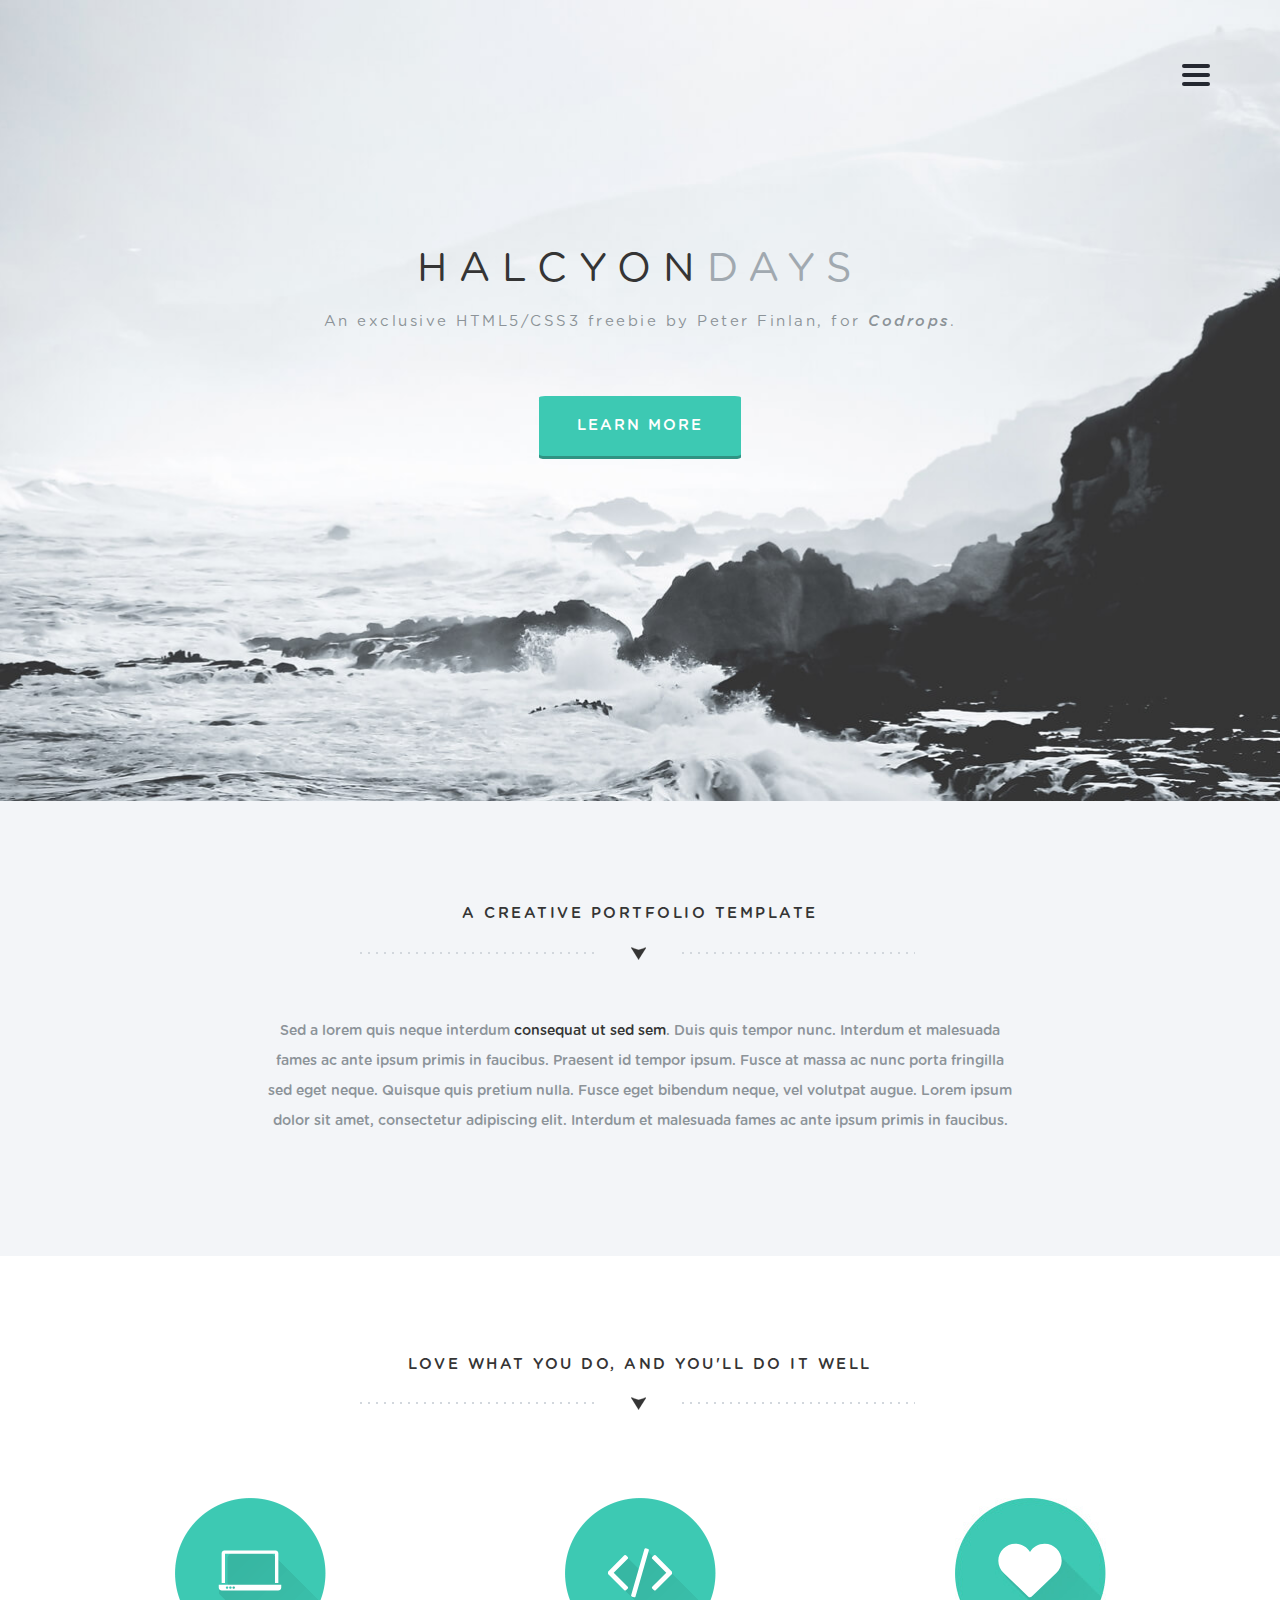
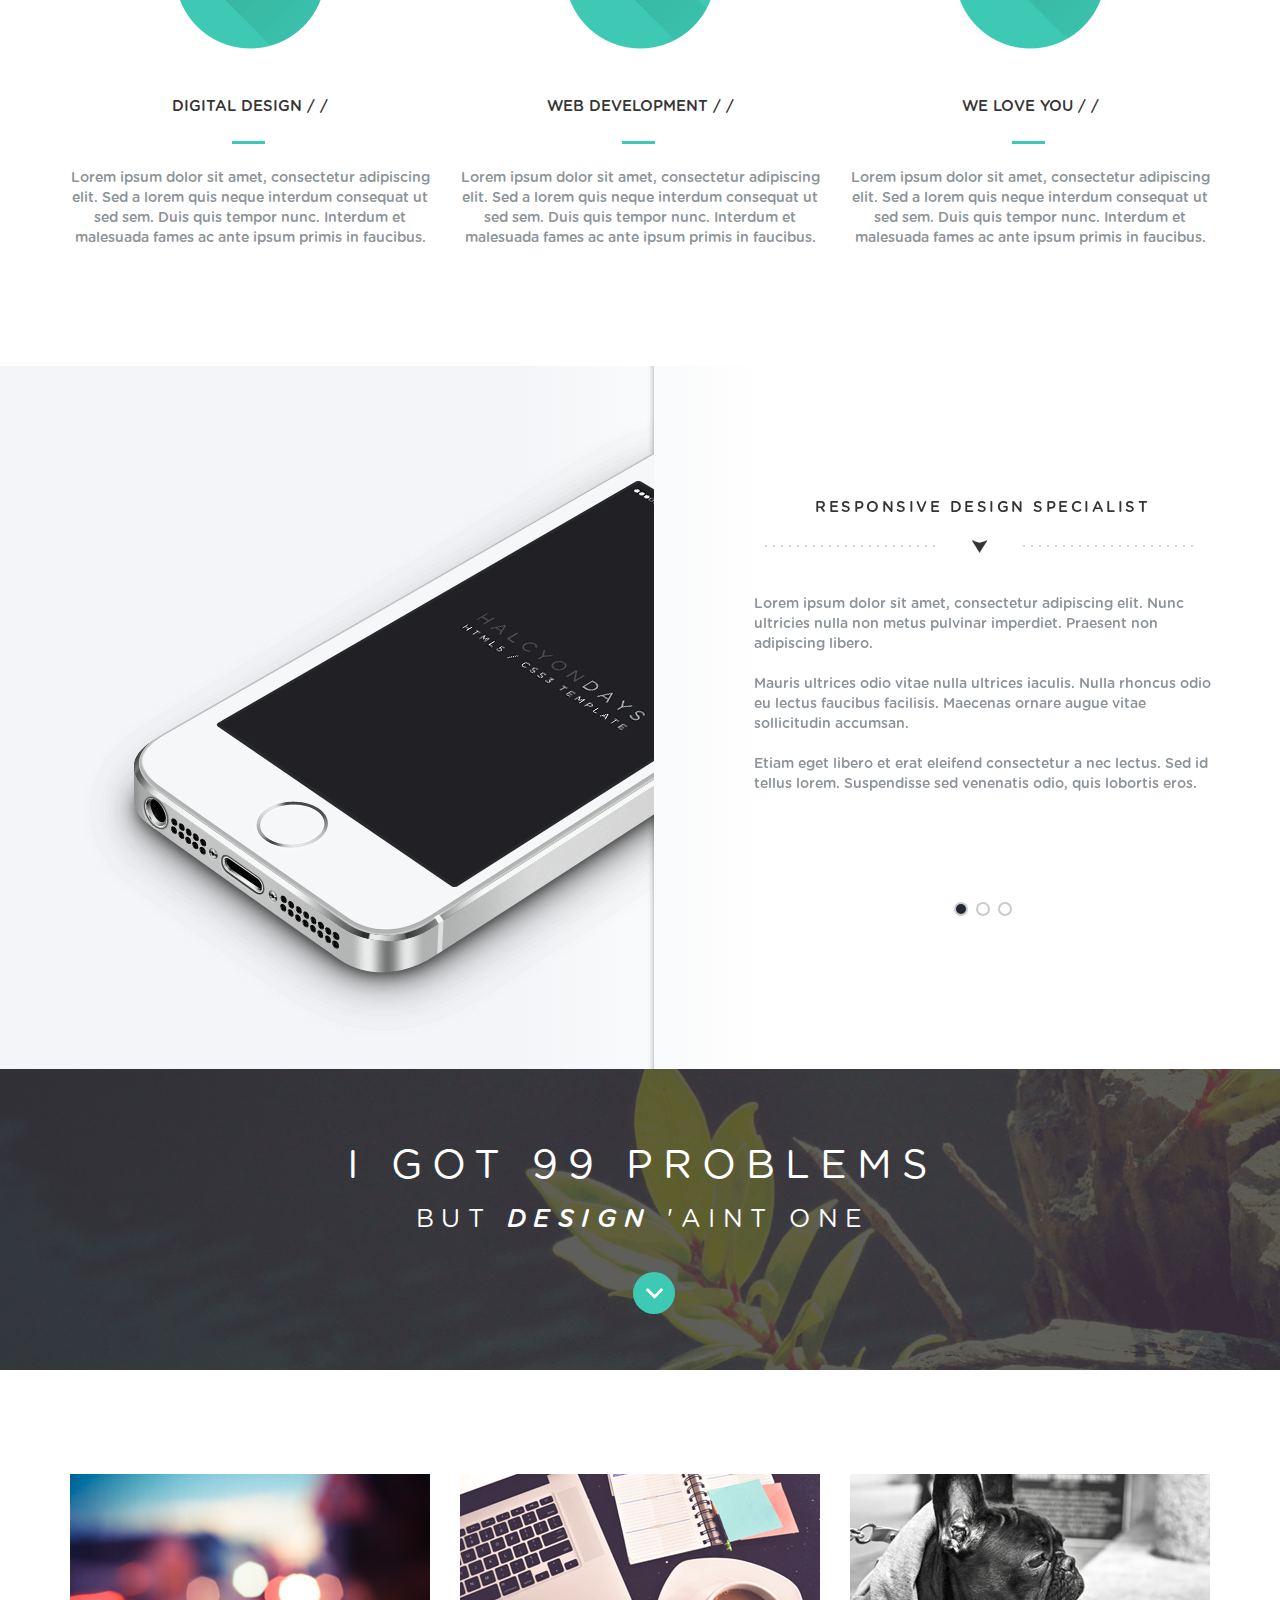
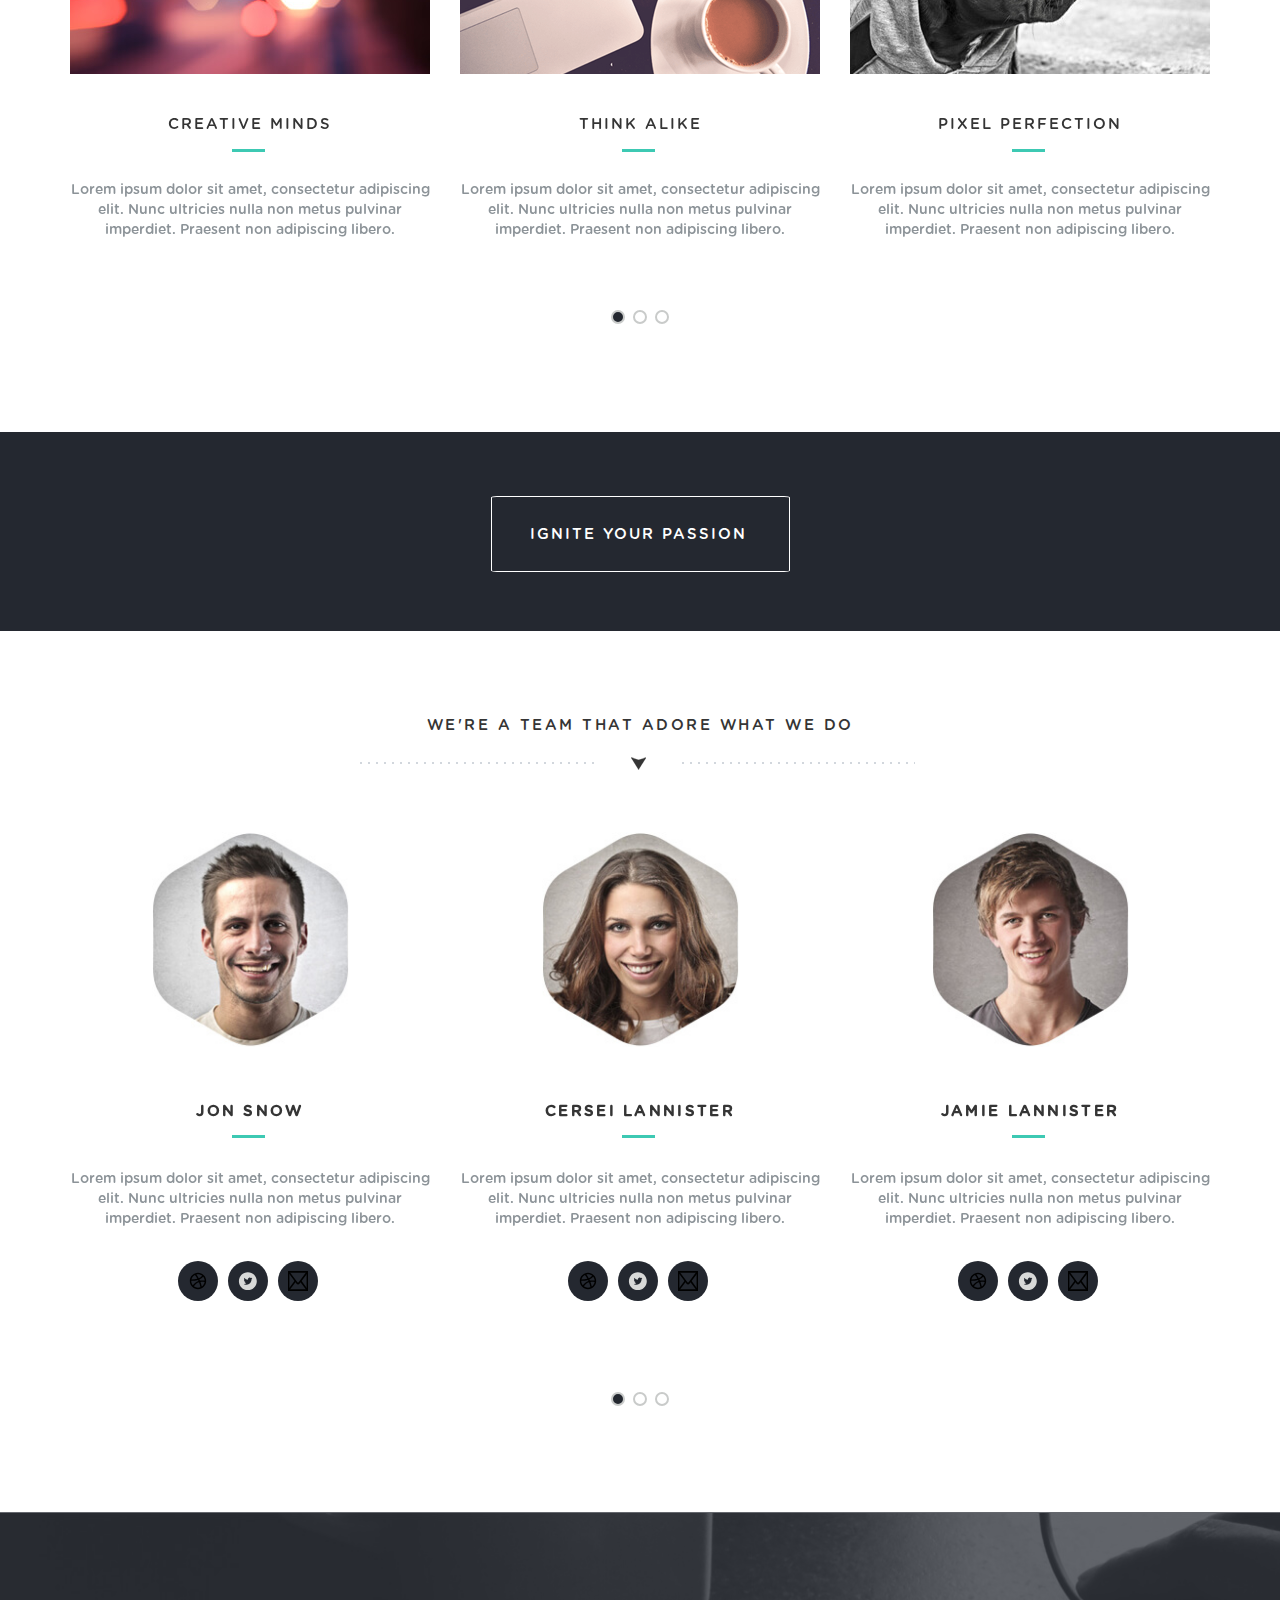
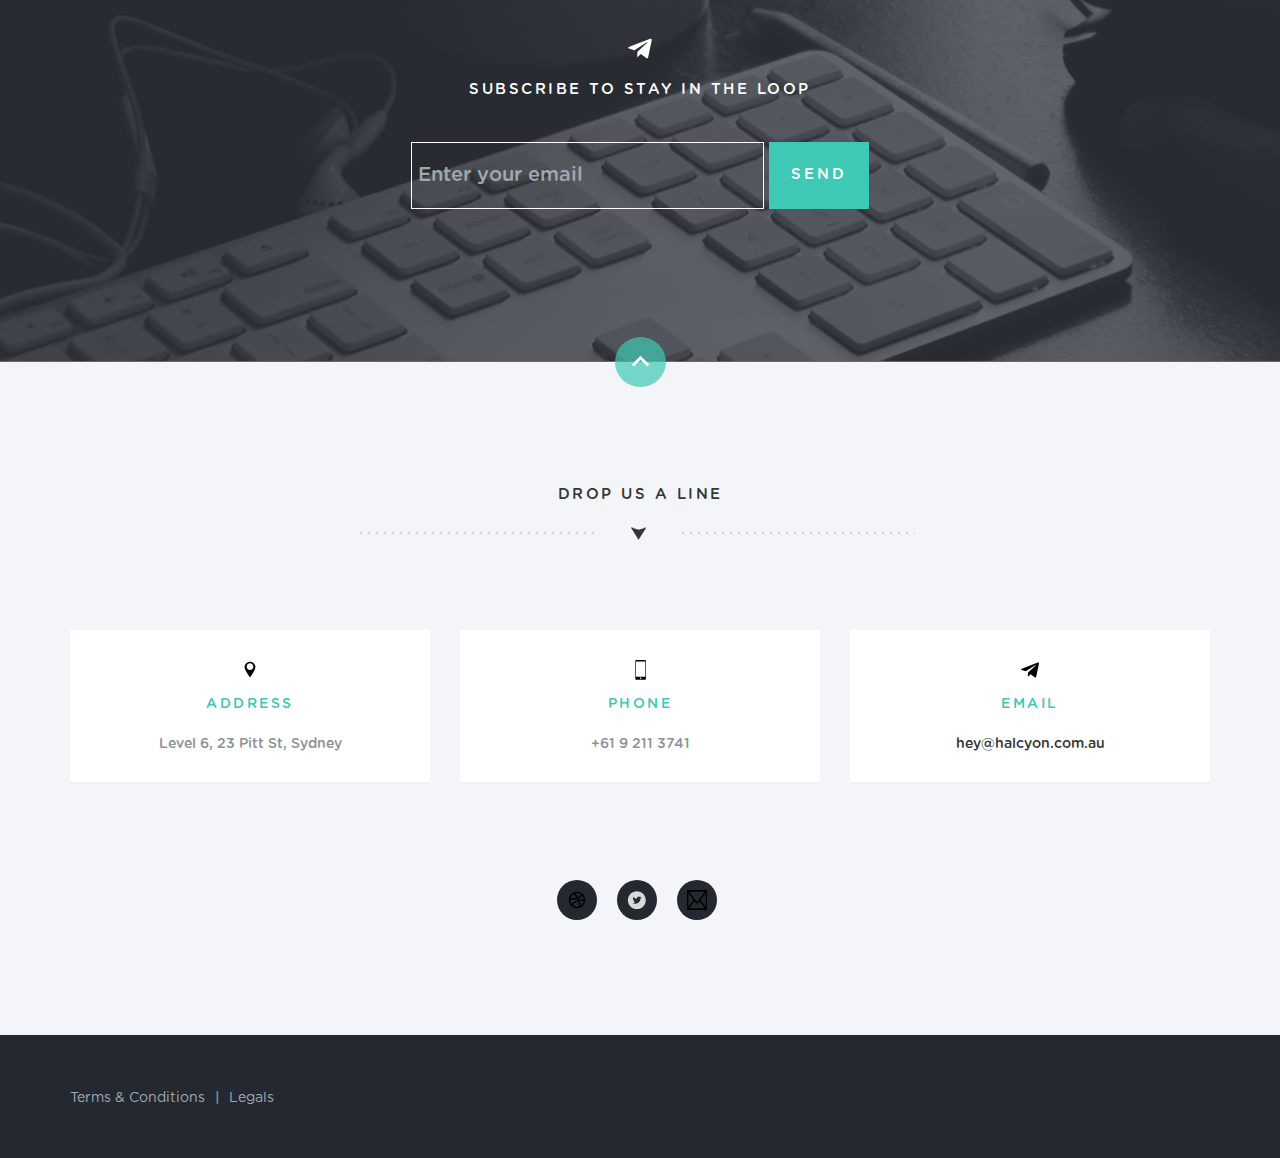
<file: index.html>
<!DOCTYPE html><html lang="en"> <head> <meta charset="UTF-8"/> <meta name="viewport" content="width=device-width, initial-scale=1.0"/> <meta http-equiv="X-UA-Compatible" content="ie=edge"/> <link rel="stylesheet" href="css/owl.carousel.min.css"/> <link rel="stylesheet" href="css/owl.theme.default.min.css"/> <link rel="stylesheet" href="css/main.min.css"/> <title>Halcyon</title> </head> <body> <header class="header-main"> <div class="container"> <div class="header-content"> <nav class="navigation navigation-close"> <ul class="menu-navigation"> <li><a href="#portfolio">Portfolio</a></li><li><a href="#services">Services</a></li><li><a href="#professionals">Professionals</a></li><li><a href="#order">Make an order</a></li><li><a href="#team">Our team</a></li><li><a href="#subscription">Subscription</a></li><li><a href="#contacts">Contacts</a></li></ul> <a class="menu-button" href="#" aria-label="Open menu button"> <span class="menu-icon-1"></span> <span class="menu-icon-2"></span> <span class="menu-icon-3"></span> </a> </nav> <div class="lower-header"> <h1> <span class="dark">Halcyon</span><span class="light">days</span> </h1> <p> An exclusive HTML5/CSS3 freebie by Peter Finlan, for <span class="italics">Codrops</span>. </p><a href="#" class="button">Learn more</a> </div></div></div></header> <main> <section class="portfolio"> <div class="container"> <div class="portfolio-content"> <h2 class="hidden" id="portfolio">Portfolio</h2> <p class="section-summary">A creative portfolio template</p><p> Sed a lorem quis neque interdum <span class="bold">consequat ut sed sem</span>. Duis quis tempor nunc. Interdum et malesuada fames ac ante ipsum primis in faucibus. Praesent id tempor ipsum. Fusce at massa ac nunc porta fringilla sed eget neque. Quisque quis pretium nulla. Fusce eget bibendum neque, vel volutpat augue. Lorem ipsum dolor sit amet, consectetur adipiscing elit. Interdum et malesuada fames ac ante ipsum primis in faucibus. </p></div></div></section> <section class="services"> <div class="container"> <div class="services-content"> <h2 class="hidden" id="services">Services</h2> <p class="section-summary"> Love what you do, and you'll do it well </p><ul class="services-list"> <li class="services-item design"> <svg class="services-icon" fill="#ffffff" id="Layer_1" style="enable-background:new 0 0 512 512;" version="1.1" viewBox="0 0 512 512" xml:space="preserve" xmlns="http://www.w3.org/2000/svg" xmlns:xlink="http://www.w3.org/1999/xlink" > <g> <path d="M56.1,356.1V122.5h399.8v233.6h26.9V117.9c0-12.3-10-22.3-22.3-22.3h-409c-12.3,0-22.3,10-22.3,22.3v238.2 H56.1z" id="XMLID_5_"/> <path d="M6,369.5v22c0,13.8,11.2,24.9,24.9,24.9h450.2c13.8,0,24.9-11.2,24.9-24.9v-22H6z M72.6,402.8c-5.4,0-9.9-4.4-9.9-9.9 c0-5.4,4.4-9.9,9.9-9.9c5.4,0,9.9,4.4,9.9,9.9C82.4,398.4,78,402.8,72.6,402.8z M99.1,402.8c-5.4,0-9.9-4.4-9.9-9.9 c0-5.4,4.4-9.9,9.9-9.9c5.4,0,9.9,4.4,9.9,9.9C109,398.4,104.6,402.8,99.1,402.8z M125.7,402.8c-5.4,0-9.9-4.4-9.9-9.9 c0-5.4,4.4-9.9,9.9-9.9c5.4,0,9.9,4.4,9.9,9.9C135.5,398.4,131.1,402.8,125.7,402.8z"/> </g> </svg> <h3>Digital design / /</h3> <p> Lorem ipsum dolor sit amet, consectetur adipiscing elit. Sed a lorem quis neque interdum consequat ut sed sem. Duis quis tempor nunc. Interdum et malesuada fames ac ante ipsum primis in faucibus. </p></li><li class="services-item web"> <svg class="services-icon" height="1792" viewBox="0 0 1792 1792" width="1792" xmlns="http://www.w3.org/2000/svg" > <path fill="#ffffff" d="M553 1399l-50 50q-10 10-23 10t-23-10l-466-466q-10-10-10-23t10-23l466-466q10-10 23-10t23 10l50 50q10 10 10 23t-10 23l-393 393 393 393q10 10 10 23t-10 23zm591-1067l-373 1291q-4 13-15.5 19.5t-23.5 2.5l-62-17q-13-4-19.5-15.5t-2.5-24.5l373-1291q4-13 15.5-19.5t23.5-2.5l62 17q13 4 19.5 15.5t2.5 24.5zm657 651l-466 466q-10 10-23 10t-23-10l-50-50q-10-10-10-23t10-23l393-393-393-393q-10-10-10-23t10-23l50-50q10-10 23-10t23 10l466 466q10 10 10 23t-10 23z"/> </svg> <h3>Web development / /</h3> <p> Lorem ipsum dolor sit amet, consectetur adipiscing elit. Sed a lorem quis neque interdum consequat ut sed sem. Duis quis tempor nunc. Interdum et malesuada fames ac ante ipsum primis in faucibus. </p></li><li class="services-item heart"> <svg class="services-icon" enable-background="new -0.709 -11.555 141.732 141.732" height="141.732px" id="Livello_1" version="1.1" viewBox="-0.709 -11.555 141.732 141.732" width="141.732px" xml:space="preserve" xmlns="http://www.w3.org/2000/svg" xmlns:xlink="http://www.w3.org/1999/xlink" > <g id="Livello_82"> <path fill="#ffffff" d="M140.314,37.654C140.314,16.858,123.402,0,102.537,0c-13.744,0-25.77,7.317-32.379,18.255C63.549,7.317,51.521,0,37.777,0 C16.912,0,0,16.858,0,37.654c0,10.821,4.588,20.57,11.922,27.438h-0.01l54.084,51.584c0.992,1.188,2.48,1.945,4.148,1.945 c1.545,0,2.936-0.653,3.92-1.696l54.346-51.833h-0.016C135.729,58.225,140.314,48.476,140.314,37.654"/> </g> <g id="Livello"/> </svg> <h3>We love you / /</h3> <p> Lorem ipsum dolor sit amet, consectetur adipiscing elit. Sed a lorem quis neque interdum consequat ut sed sem. Duis quis tempor nunc. Interdum et malesuada fames ac ante ipsum primis in faucibus. </p></li></ul> </div></div></section> <section class="professionals"> <div class="container"> <h2 class="hidden" id="professionals">Professionals</h2> <div class="professionals-left-part"> <img src="images/IPhone.png" alt="Phone image"/> </div><div class="professionals-right-part"> <div class="owl-carousel owl-theme owl2"> <div class="professionals-item"> <p class="section-summary">Responsive design specialist</p><p> Lorem ipsum dolor sit amet, consectetur adipiscing elit. Nunc ultricies nulla non metus pulvinar imperdiet. Praesent non adipiscing libero. </p><p> Mauris ultrices odio vitae nulla ultrices iaculis. Nulla rhoncus odio eu lectus faucibus facilisis. Maecenas ornare augue vitae sollicitudin accumsan. </p><p> Etiam eget libero et erat eleifend consectetur a nec lectus. Sed id tellus lorem. Suspendisse sed venenatis odio, quis lobortis eros. </p></div><div class="professionals-item"> <p class="section-summary">Responsive design specialist</p><p> Lorem ipsum dolor sit amet, consectetur adipiscing elit. Nunc ultricies nulla non metus pulvinar imperdiet. Praesent non adipiscing libero. </p><p> Mauris ultrices odio vitae nulla ultrices iaculis. Nulla rhoncus odio eu lectus faucibus facilisis. Maecenas ornare augue vitae sollicitudin accumsan. </p><p> Etiam eget libero et erat eleifend consectetur a nec lectus. Sed id tellus lorem. Suspendisse sed venenatis odio, quis lobortis eros. </p></div><div class="professionals-item"> <p class="section-summary">Responsive design specialist</p><p> Lorem ipsum dolor sit amet, consectetur adipiscing elit. Nunc ultricies nulla non metus pulvinar imperdiet. Praesent non adipiscing libero. </p><p> Mauris ultrices odio vitae nulla ultrices iaculis. Nulla rhoncus odio eu lectus faucibus facilisis. Maecenas ornare augue vitae sollicitudin accumsan. </p><p> Etiam eget libero et erat eleifend consectetur a nec lectus. Sed id tellus lorem. Suspendisse sed venenatis odio, quis lobortis eros. </p></div></div></div></div></section> <div class="motto"> <div class="container"> <div class="motto-content"> <p class="first-line">I got 99 problems</p><p class="second-line"> but <span class="italics">design</span> 'aint one </p><button class="button-move button-move-down" aria-label="Get down" ></button> </div></div></div><section class="features"> <div class="container"> <div class="features-content"> <h2 class="hidden" id="features">Our features</h2> <ul class="owl-carousel owl-theme owl1 features-list"> <li class="features-item"> <div class="img-wrapper"> <img src="images/street.jpg" alt="Picture of street lights" width="361" height="200"/> <div class="img-cover"> <div class="img-cover-content"> <a href="#">view more</a> </div></div></div><div class="feature-item-text"> <h3>Creative minds</h3> <p> Lorem ipsum dolor sit amet, consectetur adipiscing elit. Nunc ultricies nulla non metus pulvinar imperdiet. Praesent non adipiscing libero. </p></div></li><li class="features-item"> <div class="img-wrapper"> <img src="images/laptop.png" alt="Picture of laptop and coffee cup" width="361" height="200"/> <div class="img-cover"> <div class="img-cover-content"> <a href="#">view more</a> </div></div></div><div class="feature-item-text"> <h3>Think alike</h3> <p> Lorem ipsum dolor sit amet, consectetur adipiscing elit. Nunc ultricies nulla non metus pulvinar imperdiet. Praesent non adipiscing libero. </p></div></li><li class="features-item"> <div class="img-wrapper"> <img src="images/dog.jpg" alt="Dog picture" width="361" height="200"/> <div class="img-cover"> <div class="img-cover-content"> <a href="#">view more</a> </div></div></div><div class="feature-item-text"> <h3>Pixel perfection</h3> <p> Lorem ipsum dolor sit amet, consectetur adipiscing elit. Nunc ultricies nulla non metus pulvinar imperdiet. Praesent non adipiscing libero. </p></div></li><li class="features-item"> <div class="img-wrapper"> <img src="images/street.jpg" alt="Picture of street lights" width="361" height="200"/> <div class="img-cover"> <div class="img-cover-content"> <a href="#">view more</a> </div></div></div><div class="feature-item-text"> <h3>Creative minds</h3> <p> Lorem ipsum dolor sit amet, consectetur adipiscing elit. Nunc ultricies nulla non metus pulvinar imperdiet. Praesent non adipiscing libero. </p></div></li><li class="features-item"> <div class="img-wrapper"> <img src="images/street.jpg" alt="Picture of street lights" width="361" height="200"/> <div class="img-cover"> <div class="img-cover-content"> <a href="#">view more</a> </div></div></div><div class="feature-item-text"> <h3>Creative minds</h3> <p> Lorem ipsum dolor sit amet, consectetur adipiscing elit. Nunc ultricies nulla non metus pulvinar imperdiet. Praesent non adipiscing libero. </p></div></li><li class="features-item"> <div class="img-wrapper"> <img src="images/dog.jpg" alt="Dog picture" width="361" height="200"/> <div class="img-cover"> <div class="img-cover-content"> <a href="#">view more</a> </div></div></div><div class="feature-item-text"> <h3>Pixel perfection</h3> <p> Lorem ipsum dolor sit amet, consectetur adipiscing elit. Nunc ultricies nulla non metus pulvinar imperdiet. Praesent non adipiscing libero. </p></div></li><li class="features-item"> <div class="img-wrapper"> <img src="images/dog.jpg" alt="Dog picture" width="361" height="200"/> <div class="img-cover"> <div class="img-cover-content"> <a href="#">view more</a> </div></div></div><div class="feature-item-text"> <h3>Pixel perfection</h3> <p> Lorem ipsum dolor sit amet, consectetur adipiscing elit. Nunc ultricies nulla non metus pulvinar imperdiet. Praesent non adipiscing libero. </p></div></li></ul> </div></div></section> <div class="order"> <div class="container"> <h2 class="hidden" id="order">Make an order</h2> <a class="button order-button">Ignite your passion</a> </div></div><section class="team"> <div class="container"> <div class="team-content"> <h2 class="hidden" id="team">Our team</h2> <p class="section-summary">We're a team that adore what we do</p><ul class="owl-carousel owl-theme owl1 team-list"> <li class="team-member"> <img src="images/member1.jpg" alt="Picture of Jon Snow"/> <h3>Jon Snow</h3> <p> Lorem ipsum dolor sit amet, consectetur adipiscing elit. Nunc ultricies nulla non metus pulvinar imperdiet. Praesent non adipiscing libero. </p><div class="social"> <ul class="social-links"> <li> <a href="#" class="social-button dribble" title="Dribble" aria-label="Dribble" > </a> </li><li> <a href="#" class="social-button twitter" title="Twitter" aria-label="Twitter" > </a> </li><li> <a href="#" class="social-button mail" title="Email" aria-label="Email" > </a> </li></ul> </div></li><li class="team-member"> <img src="images/member2.jpg" alt="Picture of Cersei Lannister"/> <h3>Cersei Lannister</h3> <p> Lorem ipsum dolor sit amet, consectetur adipiscing elit. Nunc ultricies nulla non metus pulvinar imperdiet. Praesent non adipiscing libero. </p><div class="social"> <ul class="social-links"> <li> <a href="#" class="social-button dribble" title="Dribble" aria-label="Dribble" > </a> </li><li> <a href="#" class="social-button twitter" title="Twitter" aria-label="Twitter" > </a> </li><li> <a href="#" class="social-button mail" title="Email" aria-label="Email" > </a> </li></ul> </div></li><li class="team-member"> <img src="images/member3.jpg" alt="Picture of Jamie Lannister"/> <h3>Jamie Lannister</h3> <p> Lorem ipsum dolor sit amet, consectetur adipiscing elit. Nunc ultricies nulla non metus pulvinar imperdiet. Praesent non adipiscing libero. </p><div class="social"> <ul class="social-links"> <li> <a href="#" class="social-button dribble" title="Dribble" aria-label="Dribble" > </a> </li><li> <a href="#" class="social-button twitter" title="Twitter" aria-label="Twitter" > </a> </li><li> <a href="#" class="social-button mail" title="Email" aria-label="Email" > </a> </li></ul> </div></li><li class="team-member"> <img src="images/member3.jpg" alt="Picture of Jamie Lannister"/> <h3>Jamie Lannister</h3> <p> Lorem ipsum dolor sit amet, consectetur adipiscing elit. Nunc ultricies nulla non metus pulvinar imperdiet. Praesent non adipiscing libero. </p><div class="social"> <ul class="social-links"> <li> <a href="#" class="social-button dribble" title="Dribble" aria-label="Dribble" > </a> </li><li> <a href="#" class="social-button twitter" title="Twitter" aria-label="Twitter" > </a> </li><li> <a href="#" class="social-button mail" title="Email" aria-label="Email" > </a> </li></ul> </div></li><li class="team-member"> <img src="images/member3.jpg" alt="Picture of Jamie Lannister"/> <h3>Jamie Lannister</h3> <p> Lorem ipsum dolor sit amet, consectetur adipiscing elit. Nunc ultricies nulla non metus pulvinar imperdiet. Praesent non adipiscing libero. </p><div class="social"> <ul class="social-links"> <li> <a href="#" class="social-button dribble" title="Dribble" aria-label="Dribble" > </a> </li><li> <a href="#" class="social-button twitter" title="Twitter" aria-label="Twitter" > </a> </li><li> <a href="#" class="social-button mail" title="Email" aria-label="Email" > </a> </li></ul> </div></li><li class="team-member"> <img src="images/member1.jpg" alt="Picture of Jon Snow"/> <h3>Jon Snow</h3> <p> Lorem ipsum dolor sit amet, consectetur adipiscing elit. Nunc ultricies nulla non metus pulvinar imperdiet. Praesent non adipiscing libero. </p><div class="social"> <ul class="social-links"> <li> <a href="#" class="social-button dribble" title="Dribble" aria-label="Dribble" > </a> </li><li> <a href="#" class="social-button twitter" title="Twitter" aria-label="Twitter" > </a> </li><li> <a href="#" class="social-button mail" title="Email" aria-label="Email" > </a> </li></ul> </div></li><li class="team-member"> <img src="images/member2.jpg" alt="Picture of Jon Snow"/> <h3>Jon Snow</h3> <p> Lorem ipsum dolor sit amet, consectetur adipiscing elit. Nunc ultricies nulla non metus pulvinar imperdiet. Praesent non adipiscing libero. </p><div class="social"> <ul class="social-links"> <li> <a href="#" class="social-button dribble" title="Dribble" aria-label="Dribble" > </a> </li><li> <a href="#" class="social-button twitter" title="Twitter" aria-label="Twitter" > </a> </li><li> <a href="#" class="social-button mail" title="Email" aria-label="Email" > </a> </li></ul> </div></li></ul> </div></div></section> <section class="subscription"> <div class="container"> <div class="subscription-content"> <svg class="subscription-sign" height="512px" style="enable-background:new 0 0 512 512;" version="1.1" viewBox="0 0 512 512" width="512px" xml:space="preserve" xmlns="http://www.w3.org/2000/svg" xmlns:xlink="http://www.w3.org/1999/xlink" > <g id="telegram"> <g> <path d=" M477.805,102.98l-67.327,317.516c-5.08,22.41-18.326,27.984-37.15,17.431l-102.585-75.596l-49.497,47.607 c-5.477,5.478-10.06,10.061-20.617,10.061l7.37-104.479l190.129-171.805c8.268-7.37-1.792-11.454-12.848-4.083L150.233,287.633 l-101.19-31.672c-22.011-6.873-22.408-22.012,4.581-32.568L449.419,70.911C467.744,64.039,483.779,74.993,477.805,102.98z" style="fill:#ffffff;"/> </g> </g> <g id="Layer_2"/> </svg> <h2 class="hidden" id="subscription">Subscription</h2> <p class="section-summary">Subscribe to stay in the loop</p><form class="form-subscription" action="URL" method="POST"> <label class="hidden" for="user_mail">Email</label> <input id="user_mail" type="email" name="usermail" placeholder="Enter your email"/> <button type="submit" name="send_user_mail">send</button> </form> <button aria-label="Get up" class="button-move button-move-up" ></button> </div></div></section> <section class="contacts"> <div class="container"> <div class="contacts-content"> <h2 class="hidden" id="contacts">Contacts</h2> <p class="section-summary">Drop us a line</p><ul class="contacts-list"> <li class="contacts-item"> <svg class="contact-item-sign" height="48px" version="1.1" viewBox="0 0 48 48" width="48px" xmlns="http://www.w3.org/2000/svg" xmlns:xlink="http://www.w3.org/1999/xlink" > <g fill="none" fill-rule="evenodd" id="Page-1" stroke="none" stroke-width="1" > <g id="Artboard-Copy" transform="translate(-407.000000, -189.000000)" > <path d="M431.817146,229.844154 C431.751239,229.937604 431.669792,230.019056 431.576347,230.08497 C431.125034,230.403315 430.501103,230.295524 430.182757,229.84421 L430.182769,229.844202 C427.688704,226.308407 425.924432,223.724755 424.889954,222.093248 C420.296651,214.849006 418,209.48459 418,206 C418,198.820298 423.820298,193 431,193 C438.179702,193 444,198.820298 444,206 C444,209.478486 441.711388,214.830218 437.134163,222.055196 C436.096156,223.69365 434.323817,226.28997 431.817146,229.844154 Z M431,213 C435.418278,213 439,209.418278 439,205 C439,200.581722 435.418278,197 431,197 C426.581722,197 423,200.581722 423,205 C423,209.418278 426.581722,213 431,213 Z" fill="#000000" id="location2"/> <g id="slices" transform="translate(47.000000, 9.000000)"/> </g> </g> </svg> <span class="contacts-name">Address</span> <span class="contacts-info"> Level 6, 23 Pitt St, Sydney </span> </li><li class="contacts-item"> <svg class="contact-item-sign" enable-background="new 0 0 141.732 141.732" height="141.732px" id="Livello_2" version="1.1" viewBox="0 0 141.732 141.732" width="141.732px" xml:space="preserve" xmlns="http://www.w3.org/2000/svg" xmlns:xlink="http://www.w3.org/1999/xlink" > <g id="Livello_12"> <path d="M108.225,118.226h-66.22V10.889h66.22V118.226z M69.962,129.125c0-2.951,2.37-5.345,5.294-5.345 c2.925,0,5.294,2.394,5.294,5.345c0,2.95-2.369,5.348-5.294,5.348C72.332,134.469,69.962,132.075,69.962,129.125 M112.668,133.976 h0.009V5.341V5.34V5.314h-0.002C112.661,2.377,110.278,0,107.336,0c-0.021,0-0.038,0.002-0.057,0.002V0H95.282h-35H42.894 c-2.938,0.002-5.319,2.379-5.335,5.314h-0.001v128.661h0.008c-0.002,0.056-0.008,0.111-0.008,0.169 c0,2.878,2.419,5.212,5.404,5.212c0.044,0,0.087-0.006,0.131-0.007v0.007h64.316l0,0c2.904,0,5.267-2.333,5.267-5.212 C112.677,134.087,112.67,134.031,112.668,133.976"/> </g> <g id="Livello_3"/> </svg> <span class="contacts-name">Phone</span> <span class="contacts-info">+61 9 211 3741</span> </li><li class="contacts-item"> <svg class="contact-item-sign" height="512px" style="enable-background:new 0 0 512 512;" version="1.1" viewBox="0 0 512 512" width="512px" xml:space="preserve" xmlns="http://www.w3.org/2000/svg" xmlns:xlink="http://www.w3.org/1999/xlink" > <g id="telegram1"> <g> <path d="M484.689,98.231l-69.417,327.37c-5.237,23.105-18.895,28.854-38.304,17.972L271.2,365.631l-51.034,49.086 c-5.647,5.647-10.372,10.372-21.256,10.372l7.598-107.722L402.539,140.23c8.523-7.598-1.848-11.809-13.247-4.21L146.95,288.614 L42.619,255.96c-22.694-7.086-23.104-22.695,4.723-33.579L455.423,65.166C474.316,58.081,490.85,69.375,484.689,98.231z"/> </g> </g> <g id="Layer_3"/> </svg> <span class="contacts-name">Email</span> <span class="contacts-info bold">hey@halcyon.com.au</span> </li></ul> <div class="social"> <ul class="social-links"> <li> <a href="#" class="social-button dribble" title="Dribble" aria-label="Dribble" > </a> </li><li> <a href="#" class="social-button twitter" title="Twitter" aria-label="Twitter" > </a> </li><li> <a href="#" class="social-button mail" title="Email" aria-label="Email" > </a> </li></ul> </div></div></div></section> </main> <footer class="footer-main"> <div class="footer-links"> <div class="container"> <a href="#">Terms & Conditions</a>|<a href="#">Legals</a> <div class="hidden"> Font made from <a href="http://www.onlinewebfonts.com">oNline Web Fonts</a>is licensed by CC BY 3.0 </div></div></div></footer> <section class="modal modal-contact modal-close"> <h2 class="hidden">Contact form</h2> <p class="section-summary"> Send us your contacts and we'll write you as soon as possible </p><form class="form-contact" action="URL" method="POST"> <p> <label class="hidden" for="user-name">Name</label> <input class="form-contact-info" type="text" name="name" id="user-name" placeholder="Name"/> </p><p> <label class="hidden" for="user-surname">Surname</label> <input class="form-contact-info" type="text" name="surname" id="user-surname" placeholder="Surname"/> </p><p> <label for="user-email" class="hidden">Email</label> <input class="form-contact-info" type="email" id="user-email" placeholder="Enter your email"/> </p><p> <label class="hidden" for="user-message">Leave your message</label> <textarea class="form-contact-info message" name="message-place" id="user-message" cols="30" rows="10" placeholder="Leave your message here" ></textarea> </p><button class="modal-submit" type="submit" name="send_user_mail"> Send </button> </form> <button class="button-modal-close" type="button">Close</button> </section> <div class="modal-overlay modal-overlay-close"></div><script src="js/jquery-3.4.1.min.js"></script> <script src="js/owl.carousel.min.js"></script> <script src="js/main.min.js"></script> </body></html>
</file>
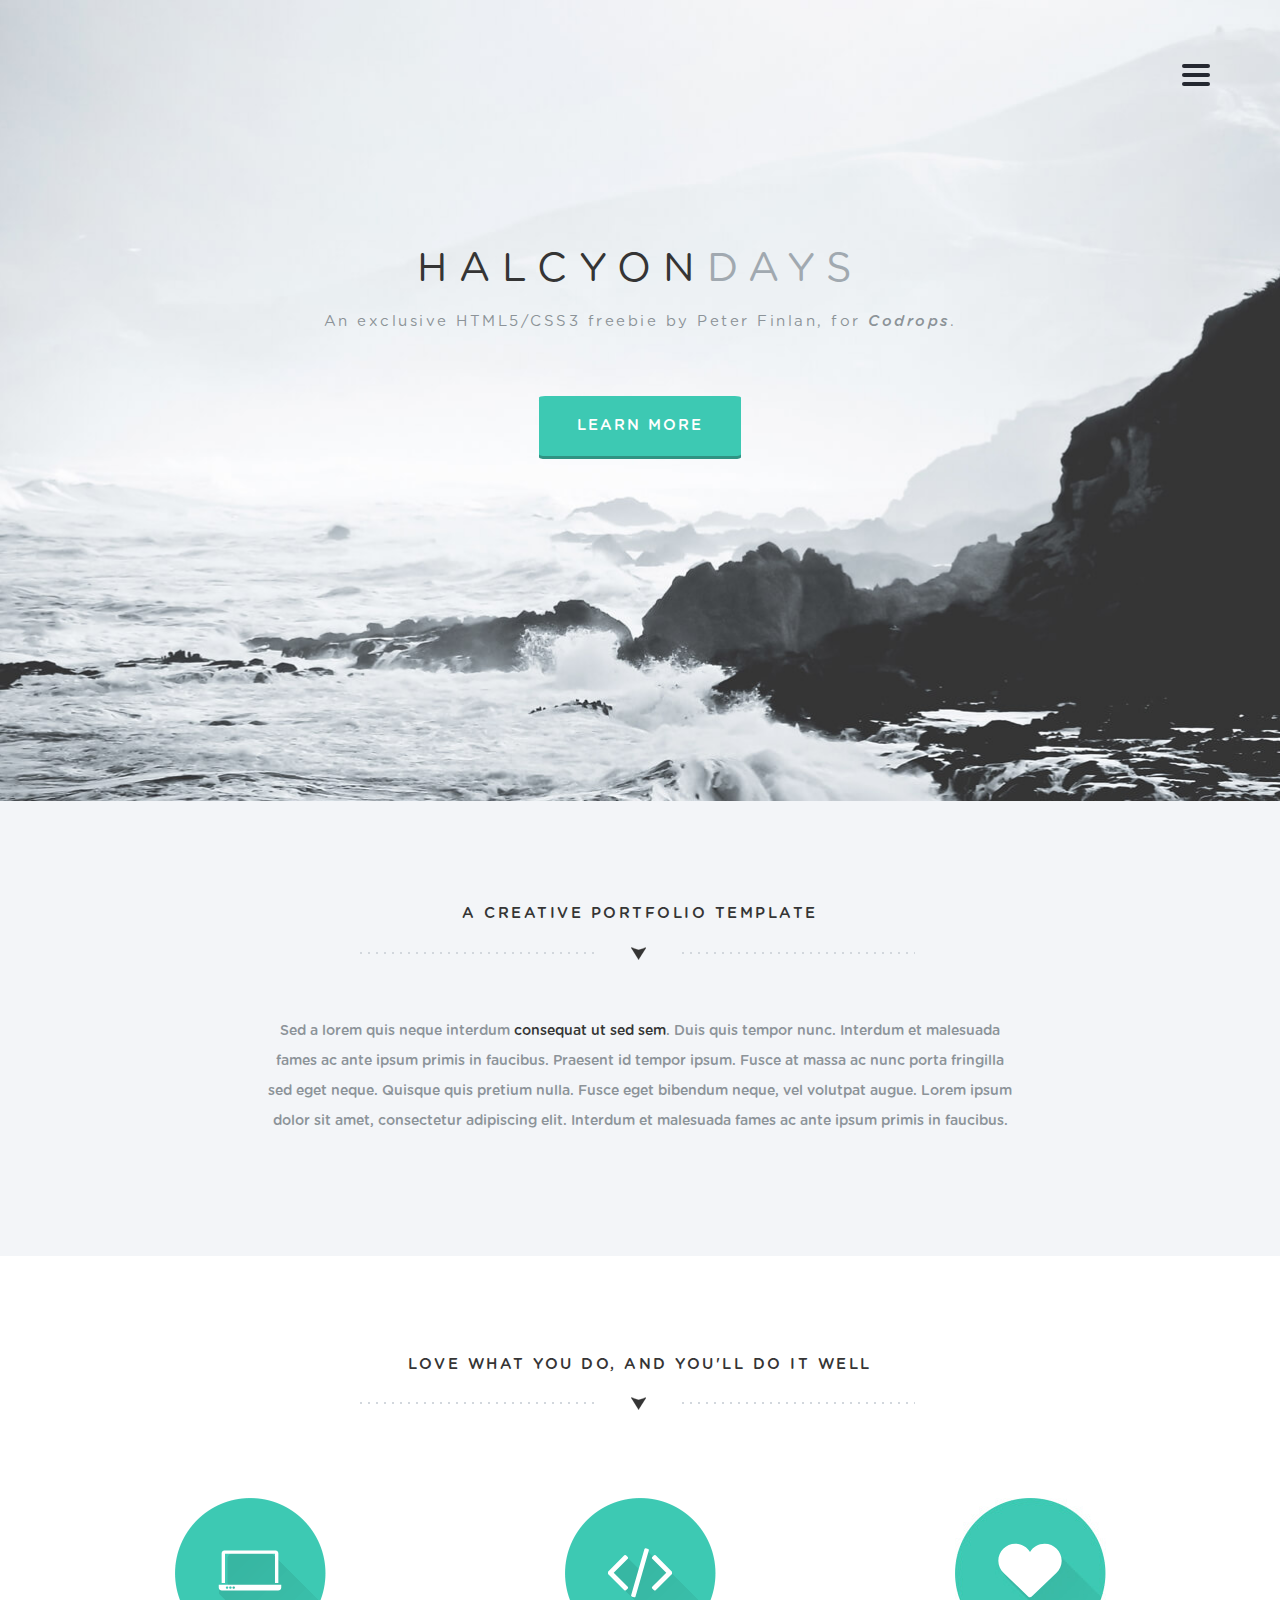
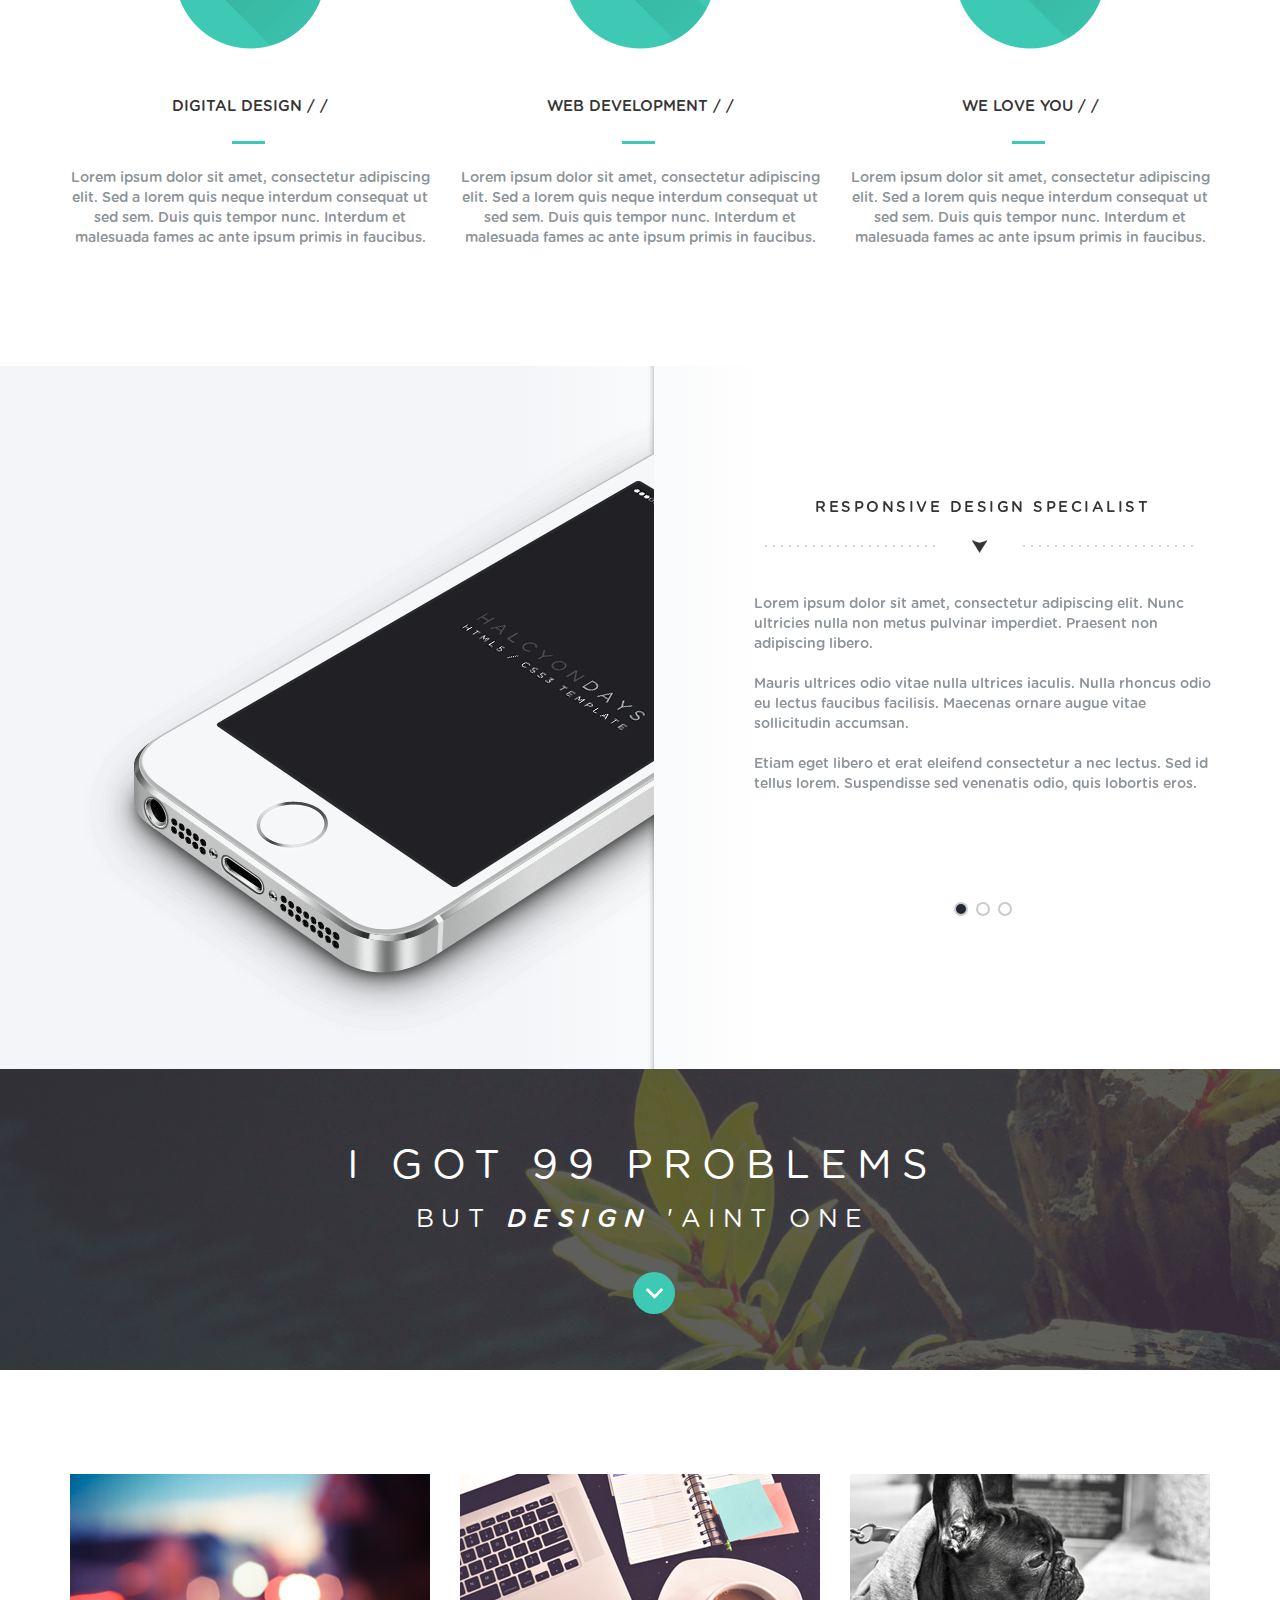
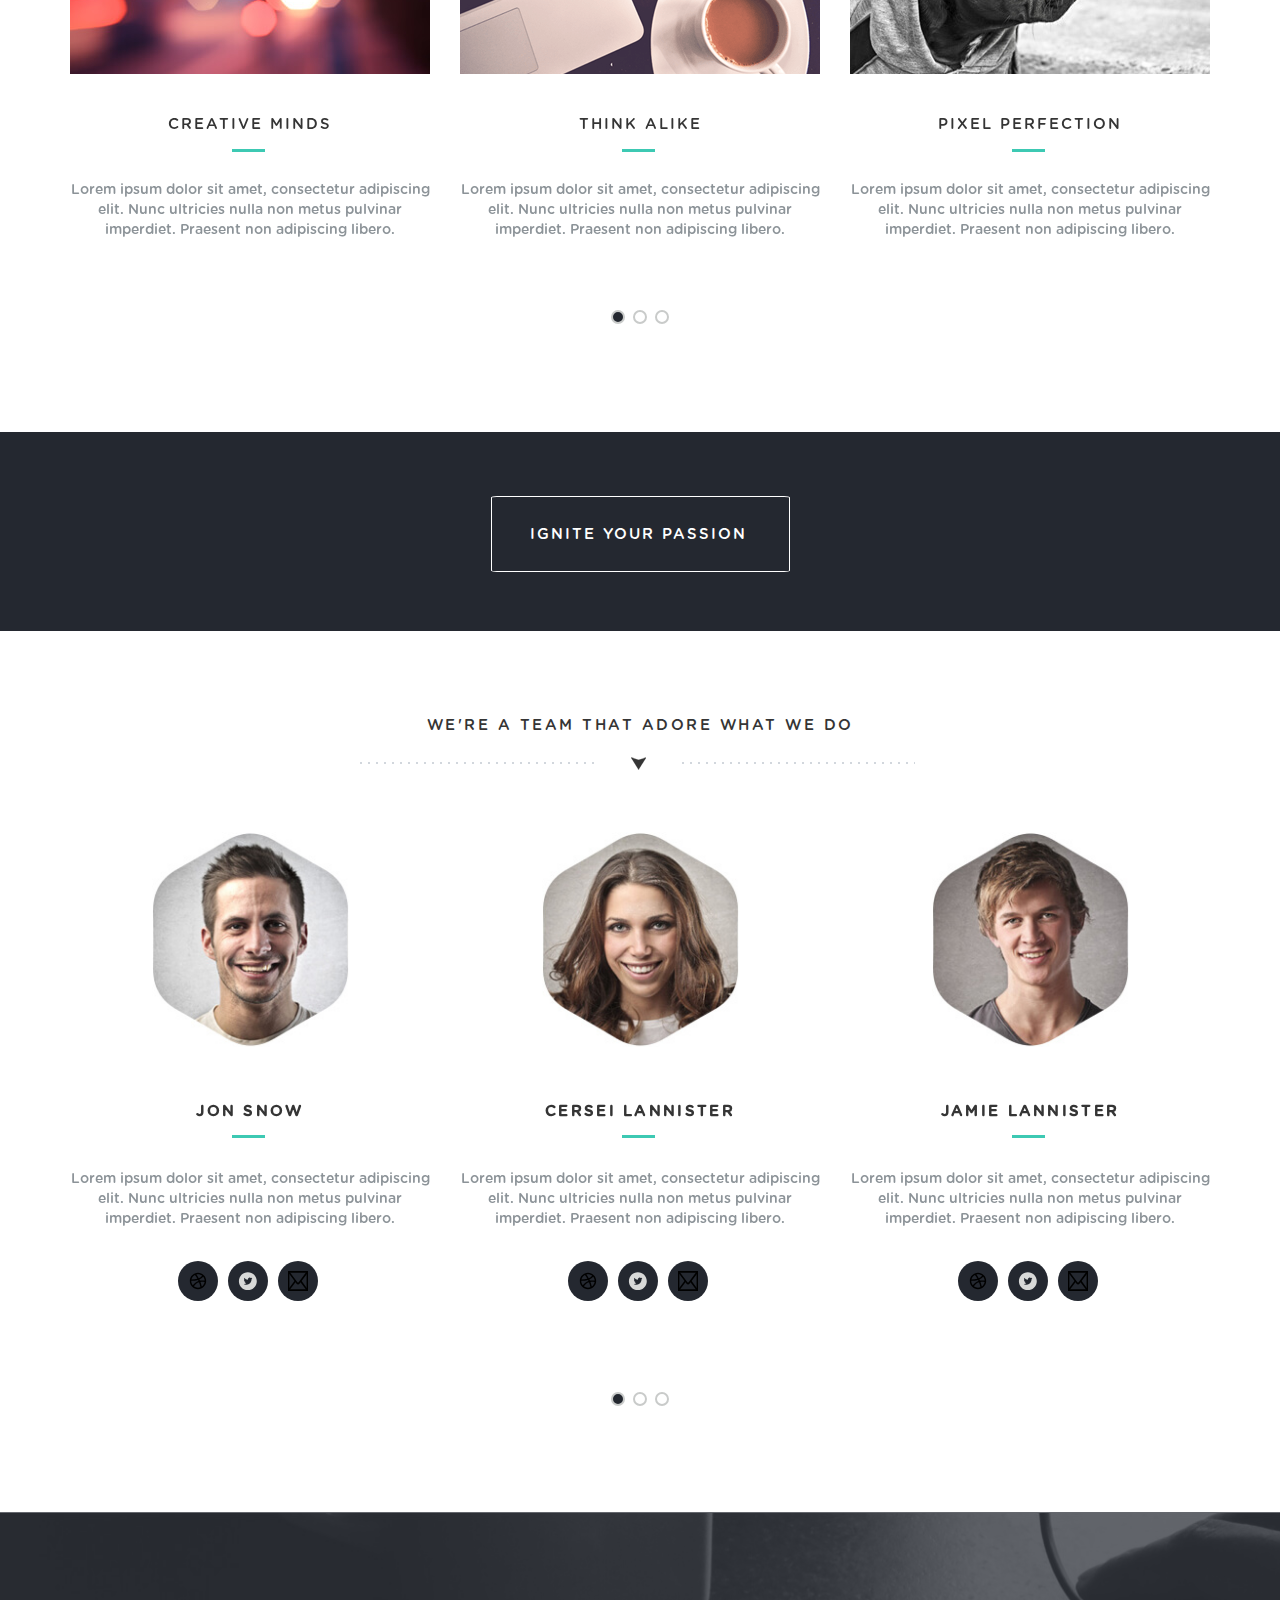
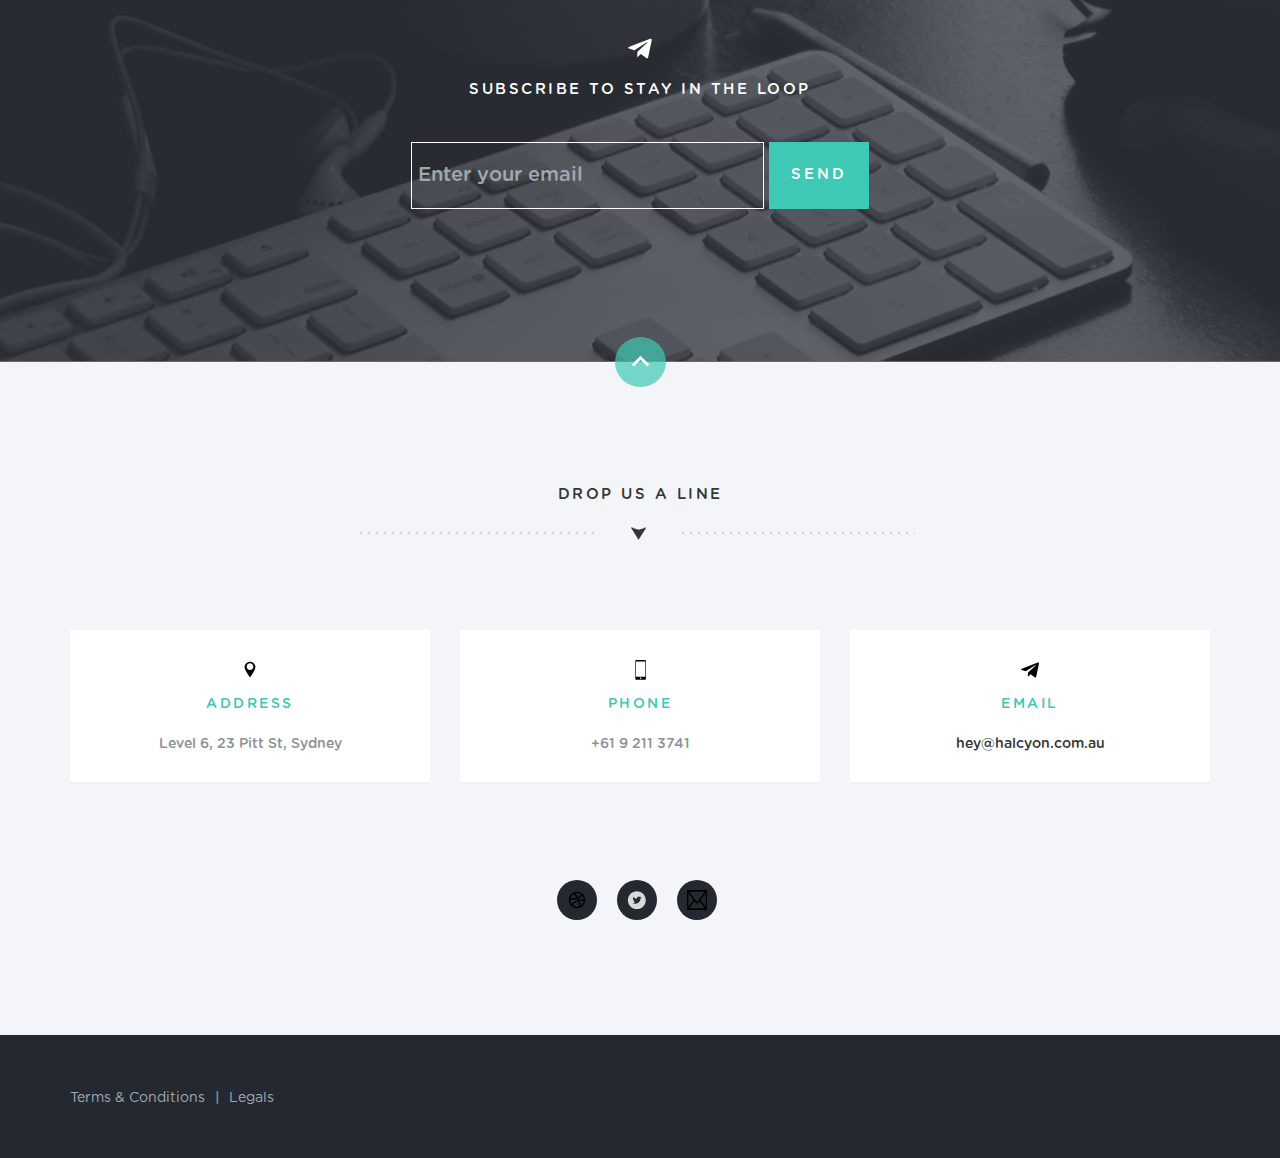
<file: index_full.html>
<!DOCTYPE html>
<html lang="en">
  <head>
    <meta charset="UTF-8" />
    <meta name="viewport" content="width=device-width, initial-scale=1.0" />
    <meta http-equiv="X-UA-Compatible" content="ie=edge" />
    <link rel="stylesheet" href="css/owl.carousel.min.css" />
    <link rel="stylesheet" href="css/owl.theme.default.min.css" />
    <link rel="stylesheet" href="css/main.min.css" />
    <title>Halcyon</title>
  </head>

  <body>
    <header class="header-main">
      <div class="container">
        <div class="header-content">
          <nav class="navigation navigation-close">
            <ul class="menu-navigation">
              <li><a href="#portfolio">Portfolio</a></li>
              <li><a href="#services">Services</a></li>
              <li><a href="#professionals">Professionals</a></li>
              <li><a href="#order">Make an order</a></li>
              <li><a href="#team">Our team</a></li>
              <li><a href="#subscription">Subscription</a></li>
              <li><a href="#contacts">Contacts</a></li>
            </ul>
            <a class="menu-button" href="#" aria-label="Open menu button">
              <span class="menu-icon-1"></span>
              <span class="menu-icon-2"></span>
              <span class="menu-icon-3"></span>
            </a>
          </nav>
          <div class="lower-header">
            <h1>
              <span class="dark">Halcyon</span><span class="light">days</span>
            </h1>
            <p>
              An exclusive HTML5/CSS3 freebie by Peter Finlan, for
              <span class="italics">Codrops</span>.
            </p>
            <a href="#" class="button">Learn more</a>
          </div>
        </div>
      </div>
    </header>

    <main>
      <section class="portfolio">
        <div class="container">
          <div class="portfolio-content">
            <h2 class="hidden" id="portfolio">Portfolio</h2>
            <p class="section-summary">A creative portfolio template</p>
            <p>
              Sed a lorem quis neque interdum
              <span class="bold">consequat ut sed sem</span>. Duis quis tempor
              nunc. Interdum et malesuada fames ac ante ipsum primis in
              faucibus. Praesent id tempor ipsum. Fusce at massa ac nunc porta
              fringilla sed eget neque. Quisque quis pretium nulla. Fusce eget
              bibendum neque, vel volutpat augue. Lorem ipsum dolor sit amet,
              consectetur adipiscing elit. Interdum et malesuada fames ac ante
              ipsum primis in faucibus.
            </p>
          </div>
        </div>
      </section>

      <section class="services">
        <div class="container">
          <div class="services-content">
            <h2 class="hidden" id="services">Services</h2>
            <p class="section-summary">
              Love what you do, and you'll do it well
            </p>

            <ul class="services-list">
              <li class="services-item design">
                <svg
                  class="services-icon"
                  fill="#ffffff"
                  id="Layer_1"
                  style="enable-background:new 0 0 512 512;"
                  version="1.1"
                  viewBox="0 0 512 512"
                  xml:space="preserve"
                  xmlns="http://www.w3.org/2000/svg"
                  xmlns:xlink="http://www.w3.org/1999/xlink"
                >
                  <g>
                    <path
                      d="M56.1,356.1V122.5h399.8v233.6h26.9V117.9c0-12.3-10-22.3-22.3-22.3h-409c-12.3,0-22.3,10-22.3,22.3v238.2   H56.1z"
                      id="XMLID_5_"
                    />
                    <path
                      d="M6,369.5v22c0,13.8,11.2,24.9,24.9,24.9h450.2c13.8,0,24.9-11.2,24.9-24.9v-22H6z M72.6,402.8c-5.4,0-9.9-4.4-9.9-9.9   c0-5.4,4.4-9.9,9.9-9.9c5.4,0,9.9,4.4,9.9,9.9C82.4,398.4,78,402.8,72.6,402.8z M99.1,402.8c-5.4,0-9.9-4.4-9.9-9.9   c0-5.4,4.4-9.9,9.9-9.9c5.4,0,9.9,4.4,9.9,9.9C109,398.4,104.6,402.8,99.1,402.8z M125.7,402.8c-5.4,0-9.9-4.4-9.9-9.9   c0-5.4,4.4-9.9,9.9-9.9c5.4,0,9.9,4.4,9.9,9.9C135.5,398.4,131.1,402.8,125.7,402.8z"
                    />
                  </g>
                </svg>

                <h3>Digital design / /</h3>
                <p>
                  Lorem ipsum dolor sit amet, consectetur adipiscing elit. Sed a
                  lorem quis neque interdum consequat ut sed sem. Duis quis
                  tempor nunc. Interdum et malesuada fames ac ante ipsum primis
                  in faucibus.
                </p>
              </li>

              <li class="services-item web">
                <svg
                  class="services-icon"
                  height="1792"
                  viewBox="0 0 1792 1792"
                  width="1792"
                  xmlns="http://www.w3.org/2000/svg"
                >
                  <path
                    fill="#ffffff"
                    d="M553 1399l-50 50q-10 10-23 10t-23-10l-466-466q-10-10-10-23t10-23l466-466q10-10 23-10t23 10l50 50q10 10 10 23t-10 23l-393 393 393 393q10 10 10 23t-10 23zm591-1067l-373 1291q-4 13-15.5 19.5t-23.5 2.5l-62-17q-13-4-19.5-15.5t-2.5-24.5l373-1291q4-13 15.5-19.5t23.5-2.5l62 17q13 4 19.5 15.5t2.5 24.5zm657 651l-466 466q-10 10-23 10t-23-10l-50-50q-10-10-10-23t10-23l393-393-393-393q-10-10-10-23t10-23l50-50q10-10 23-10t23 10l466 466q10 10 10 23t-10 23z"
                  />
                </svg>

                <h3>Web development / /</h3>
                <p>
                  Lorem ipsum dolor sit amet, consectetur adipiscing elit. Sed a
                  lorem quis neque interdum consequat ut sed sem. Duis quis
                  tempor nunc. Interdum et malesuada fames ac ante ipsum primis
                  in faucibus.
                </p>
              </li>

              <li class="services-item heart">
                <svg
                  class="services-icon"
                  enable-background="new -0.709 -11.555 141.732 141.732"
                  height="141.732px"
                  id="Livello_1"
                  version="1.1"
                  viewBox="-0.709 -11.555 141.732 141.732"
                  width="141.732px"
                  xml:space="preserve"
                  xmlns="http://www.w3.org/2000/svg"
                  xmlns:xlink="http://www.w3.org/1999/xlink"
                >
                  <g id="Livello_82">
                    <path
                      fill="#ffffff"
                      d="M140.314,37.654C140.314,16.858,123.402,0,102.537,0c-13.744,0-25.77,7.317-32.379,18.255C63.549,7.317,51.521,0,37.777,0   C16.912,0,0,16.858,0,37.654c0,10.821,4.588,20.57,11.922,27.438h-0.01l54.084,51.584c0.992,1.188,2.48,1.945,4.148,1.945   c1.545,0,2.936-0.653,3.92-1.696l54.346-51.833h-0.016C135.729,58.225,140.314,48.476,140.314,37.654"
                    />
                  </g>
                  <g id="Livello" />
                </svg>
                <h3>We love you / /</h3>
                <p>
                  Lorem ipsum dolor sit amet, consectetur adipiscing elit. Sed a
                  lorem quis neque interdum consequat ut sed sem. Duis quis
                  tempor nunc. Interdum et malesuada fames ac ante ipsum primis
                  in faucibus.
                </p>
              </li>
            </ul>
          </div>
        </div>
      </section>

      <section class="professionals">
        <div class="container">
          <h2 class="hidden" id="professionals">Professionals</h2>
          <div class="professionals-left-part">
            <img src="images/IPhone.png" alt="Phone image" />
          </div>
          <div class="professionals-right-part">
            <div class="owl-carousel owl-theme owl2">
              <div class="professionals-item">
                <p class="section-summary">Responsive design specialist</p>
                <p>
                  Lorem ipsum dolor sit amet, consectetur adipiscing elit. Nunc
                  ultricies nulla non metus pulvinar imperdiet. Praesent non
                  adipiscing libero.
                </p>
                <p>
                  Mauris ultrices odio vitae nulla ultrices iaculis. Nulla
                  rhoncus odio eu lectus faucibus facilisis. Maecenas ornare
                  augue vitae sollicitudin accumsan.
                </p>
                <p>
                  Etiam eget libero et erat eleifend consectetur a nec lectus.
                  Sed id tellus lorem. Suspendisse sed venenatis odio, quis
                  lobortis eros.
                </p>
              </div>

              <div class="professionals-item">
                <p class="section-summary">Responsive design specialist</p>
                <p>
                  Lorem ipsum dolor sit amet, consectetur adipiscing elit. Nunc
                  ultricies nulla non metus pulvinar imperdiet. Praesent non
                  adipiscing libero.
                </p>
                <p>
                  Mauris ultrices odio vitae nulla ultrices iaculis. Nulla
                  rhoncus odio eu lectus faucibus facilisis. Maecenas ornare
                  augue vitae sollicitudin accumsan.
                </p>
                <p>
                  Etiam eget libero et erat eleifend consectetur a nec lectus.
                  Sed id tellus lorem. Suspendisse sed venenatis odio, quis
                  lobortis eros.
                </p>
              </div>

              <div class="professionals-item">
                <p class="section-summary">Responsive design specialist</p>
                <p>
                  Lorem ipsum dolor sit amet, consectetur adipiscing elit. Nunc
                  ultricies nulla non metus pulvinar imperdiet. Praesent non
                  adipiscing libero.
                </p>
                <p>
                  Mauris ultrices odio vitae nulla ultrices iaculis. Nulla
                  rhoncus odio eu lectus faucibus facilisis. Maecenas ornare
                  augue vitae sollicitudin accumsan.
                </p>
                <p>
                  Etiam eget libero et erat eleifend consectetur a nec lectus.
                  Sed id tellus lorem. Suspendisse sed venenatis odio, quis
                  lobortis eros.
                </p>
              </div>
            </div>
          </div>
        </div>
      </section>

      <div class="motto">
        <div class="container">
          <div class="motto-content">
            <p class="first-line">I got 99 problems</p>
            <p class="second-line">
              but <span class="italics">design</span> 'aint one
            </p>
            <button
              class="button-move button-move-down"
              aria-label="Get down"
            ></button>
          </div>
        </div>
      </div>

      <section class="features">
        <div class="container">
          <div class="features-content">
            <h2 class="hidden" id="features">Our features</h2>
            <ul class="owl-carousel owl-theme owl1 features-list">
              <li class="features-item">
                <div class="img-wrapper">
                  <img
                    src="images/street.jpg"
                    alt="Picture of street lights"
                    width="361"
                    height="200"
                  />
                  <div class="img-cover">
                    <div class="img-cover-content">
                      <a href="#">view more</a>
                    </div>
                  </div>
                </div>
                <div class="feature-item-text">
                  <h3>Creative minds</h3>
                  <p>
                    Lorem ipsum dolor sit amet, consectetur adipiscing elit.
                    Nunc ultricies nulla non metus pulvinar imperdiet. Praesent
                    non adipiscing libero.
                  </p>
                </div>
              </li>
              <li class="features-item">
                <div class="img-wrapper">
                  <img
                    src="images/laptop.png"
                    alt="Picture of laptop and coffee cup"
                    width="361"
                    height="200"
                  />
                  <div class="img-cover">
                    <div class="img-cover-content">
                      <a href="#">view more</a>
                    </div>
                  </div>
                </div>
                <div class="feature-item-text">
                  <h3>Think alike</h3>
                  <p>
                    Lorem ipsum dolor sit amet, consectetur adipiscing elit.
                    Nunc ultricies nulla non metus pulvinar imperdiet. Praesent
                    non adipiscing libero.
                  </p>
                </div>
              </li>
              <li class="features-item">
                <div class="img-wrapper">
                  <img
                    src="images/dog.jpg"
                    alt="Dog picture"
                    width="361"
                    height="200"
                  />
                  <div class="img-cover">
                    <div class="img-cover-content">
                      <a href="#">view more</a>
                    </div>
                  </div>
                </div>
                <div class="feature-item-text">
                  <h3>Pixel perfection</h3>
                  <p>
                    Lorem ipsum dolor sit amet, consectetur adipiscing elit.
                    Nunc ultricies nulla non metus pulvinar imperdiet. Praesent
                    non adipiscing libero.
                  </p>
                </div>
              </li>

              <li class="features-item">
                <div class="img-wrapper">
                  <img
                    src="images/street.jpg"
                    alt="Picture of street lights"
                    width="361"
                    height="200"
                  />
                  <div class="img-cover">
                    <div class="img-cover-content">
                      <a href="#">view more</a>
                    </div>
                  </div>
                </div>
                <div class="feature-item-text">
                  <h3>Creative minds</h3>
                  <p>
                    Lorem ipsum dolor sit amet, consectetur adipiscing elit.
                    Nunc ultricies nulla non metus pulvinar imperdiet. Praesent
                    non adipiscing libero.
                  </p>
                </div>
              </li>
              <li class="features-item">
                <div class="img-wrapper">
                  <img
                    src="images/street.jpg"
                    alt="Picture of street lights"
                    width="361"
                    height="200"
                  />
                  <div class="img-cover">
                    <div class="img-cover-content">
                      <a href="#">view more</a>
                    </div>
                  </div>
                </div>
                <div class="feature-item-text">
                  <h3>Creative minds</h3>
                  <p>
                    Lorem ipsum dolor sit amet, consectetur adipiscing elit.
                    Nunc ultricies nulla non metus pulvinar imperdiet. Praesent
                    non adipiscing libero.
                  </p>
                </div>
              </li>
              <li class="features-item">
                <div class="img-wrapper">
                  <img
                    src="images/dog.jpg"
                    alt="Dog picture"
                    width="361"
                    height="200"
                  />
                  <div class="img-cover">
                    <div class="img-cover-content">
                      <a href="#">view more</a>
                    </div>
                  </div>
                </div>
                <div class="feature-item-text">
                  <h3>Pixel perfection</h3>
                  <p>
                    Lorem ipsum dolor sit amet, consectetur adipiscing elit.
                    Nunc ultricies nulla non metus pulvinar imperdiet. Praesent
                    non adipiscing libero.
                  </p>
                </div>
              </li>
              <li class="features-item">
                <div class="img-wrapper">
                  <img
                    src="images/dog.jpg"
                    alt="Dog picture"
                    width="361"
                    height="200"
                  />
                  <div class="img-cover">
                    <div class="img-cover-content">
                      <a href="#">view more</a>
                    </div>
                  </div>
                </div>
                <div class="feature-item-text">
                  <h3>Pixel perfection</h3>
                  <p>
                    Lorem ipsum dolor sit amet, consectetur adipiscing elit.
                    Nunc ultricies nulla non metus pulvinar imperdiet. Praesent
                    non adipiscing libero.
                  </p>
                </div>
              </li>
            </ul>
          </div>
        </div>
      </section>

      <div class="order">
        <div class="container">
          <h2 class="hidden" id="order">Make an order</h2>
          <a class="button order-button">Ignite your passion</a>
        </div>
      </div>

      <section class="team">
        <div class="container">
          <div class="team-content">
            <h2 class="hidden" id="team">Our team</h2>
            <p class="section-summary">We're a team that adore what we do</p>
            <ul class="owl-carousel owl-theme owl1 team-list">
              <li class="team-member">
                <img src="images/member1.jpg" alt="Picture of Jon Snow" />
                <h3>Jon Snow</h3>
                <p>
                  Lorem ipsum dolor sit amet, consectetur adipiscing elit. Nunc
                  ultricies nulla non metus pulvinar imperdiet. Praesent non
                  adipiscing libero.
                </p>
                <div class="social">
                  <ul class="social-links">
                    <li>
                      <a
                        href="#"
                        class="social-button dribble"
                        title="Dribble"
                        aria-label="Dribble"
                      >
                      </a>
                    </li>
                    <li>
                      <a
                        href="#"
                        class="social-button twitter"
                        title="Twitter"
                        aria-label="Twitter"
                      >
                      </a>
                    </li>
                    <li>
                      <a
                        href="#"
                        class="social-button mail"
                        title="Email"
                        aria-label="Email"
                      >
                      </a>
                    </li>
                  </ul>
                </div>
              </li>

              <li class="team-member">
                <img
                  src="images/member2.jpg"
                  alt="Picture of Cersei Lannister"
                />
                <h3>Cersei Lannister</h3>
                <p>
                  Lorem ipsum dolor sit amet, consectetur adipiscing elit. Nunc
                  ultricies nulla non metus pulvinar imperdiet. Praesent non
                  adipiscing libero.
                </p>
                <div class="social">
                  <ul class="social-links">
                    <li>
                      <a
                        href="#"
                        class="social-button dribble"
                        title="Dribble"
                        aria-label="Dribble"
                      >
                      </a>
                    </li>
                    <li>
                      <a
                        href="#"
                        class="social-button twitter"
                        title="Twitter"
                        aria-label="Twitter"
                      >
                      </a>
                    </li>
                    <li>
                      <a
                        href="#"
                        class="social-button mail"
                        title="Email"
                        aria-label="Email"
                      >
                      </a>
                    </li>
                  </ul>
                </div>
              </li>

              <li class="team-member">
                <img
                  src="images/member3.jpg"
                  alt="Picture of Jamie Lannister"
                />
                <h3>Jamie Lannister</h3>
                <p>
                  Lorem ipsum dolor sit amet, consectetur adipiscing elit. Nunc
                  ultricies nulla non metus pulvinar imperdiet. Praesent non
                  adipiscing libero.
                </p>
                <div class="social">
                  <ul class="social-links">
                    <li>
                      <a
                        href="#"
                        class="social-button dribble"
                        title="Dribble"
                        aria-label="Dribble"
                      >
                      </a>
                    </li>
                    <li>
                      <a
                        href="#"
                        class="social-button twitter"
                        title="Twitter"
                        aria-label="Twitter"
                      >
                      </a>
                    </li>
                    <li>
                      <a
                        href="#"
                        class="social-button mail"
                        title="Email"
                        aria-label="Email"
                      >
                      </a>
                    </li>
                  </ul>
                </div>
              </li>

              <li class="team-member">
                <img
                  src="images/member3.jpg"
                  alt="Picture of Jamie Lannister"
                />
                <h3>Jamie Lannister</h3>
                <p>
                  Lorem ipsum dolor sit amet, consectetur adipiscing elit. Nunc
                  ultricies nulla non metus pulvinar imperdiet. Praesent non
                  adipiscing libero.
                </p>
                <div class="social">
                  <ul class="social-links">
                    <li>
                      <a
                        href="#"
                        class="social-button dribble"
                        title="Dribble"
                        aria-label="Dribble"
                      >
                      </a>
                    </li>
                    <li>
                      <a
                        href="#"
                        class="social-button twitter"
                        title="Twitter"
                        aria-label="Twitter"
                      >
                      </a>
                    </li>
                    <li>
                      <a
                        href="#"
                        class="social-button mail"
                        title="Email"
                        aria-label="Email"
                      >
                      </a>
                    </li>
                  </ul>
                </div>
              </li>

              <li class="team-member">
                <img
                  src="images/member3.jpg"
                  alt="Picture of Jamie Lannister"
                />
                <h3>Jamie Lannister</h3>
                <p>
                  Lorem ipsum dolor sit amet, consectetur adipiscing elit. Nunc
                  ultricies nulla non metus pulvinar imperdiet. Praesent non
                  adipiscing libero.
                </p>
                <div class="social">
                  <ul class="social-links">
                    <li>
                      <a
                        href="#"
                        class="social-button dribble"
                        title="Dribble"
                        aria-label="Dribble"
                      >
                      </a>
                    </li>
                    <li>
                      <a
                        href="#"
                        class="social-button twitter"
                        title="Twitter"
                        aria-label="Twitter"
                      >
                      </a>
                    </li>
                    <li>
                      <a
                        href="#"
                        class="social-button mail"
                        title="Email"
                        aria-label="Email"
                      >
                      </a>
                    </li>
                  </ul>
                </div>
              </li>

              <li class="team-member">
                <img src="images/member1.jpg" alt="Picture of Jon Snow" />
                <h3>Jon Snow</h3>
                <p>
                  Lorem ipsum dolor sit amet, consectetur adipiscing elit. Nunc
                  ultricies nulla non metus pulvinar imperdiet. Praesent non
                  adipiscing libero.
                </p>
                <div class="social">
                  <ul class="social-links">
                    <li>
                      <a
                        href="#"
                        class="social-button dribble"
                        title="Dribble"
                        aria-label="Dribble"
                      >
                      </a>
                    </li>
                    <li>
                      <a
                        href="#"
                        class="social-button twitter"
                        title="Twitter"
                        aria-label="Twitter"
                      >
                      </a>
                    </li>
                    <li>
                      <a
                        href="#"
                        class="social-button mail"
                        title="Email"
                        aria-label="Email"
                      >
                      </a>
                    </li>
                  </ul>
                </div>
              </li>

              <li class="team-member">
                <img src="images/member2.jpg" alt="Picture of Jon Snow" />
                <h3>Jon Snow</h3>
                <p>
                  Lorem ipsum dolor sit amet, consectetur adipiscing elit. Nunc
                  ultricies nulla non metus pulvinar imperdiet. Praesent non
                  adipiscing libero.
                </p>
                <div class="social">
                  <ul class="social-links">
                    <li>
                      <a
                        href="#"
                        class="social-button dribble"
                        title="Dribble"
                        aria-label="Dribble"
                      >
                      </a>
                    </li>
                    <li>
                      <a
                        href="#"
                        class="social-button twitter"
                        title="Twitter"
                        aria-label="Twitter"
                      >
                      </a>
                    </li>
                    <li>
                      <a
                        href="#"
                        class="social-button mail"
                        title="Email"
                        aria-label="Email"
                      >
                      </a>
                    </li>
                  </ul>
                </div>
              </li>
            </ul>
          </div>
        </div>
      </section>

      <section class="subscription">
        <div class="container">
          <div class="subscription-content">
            <svg
              class="subscription-sign"
              height="512px"
              style="enable-background:new 0 0 512 512;"
              version="1.1"
              viewBox="0 0 512 512"
              width="512px"
              xml:space="preserve"
              xmlns="http://www.w3.org/2000/svg"
              xmlns:xlink="http://www.w3.org/1999/xlink"
            >
              <g id="telegram">
                <g>
                  <path
                    d="    M477.805,102.98l-67.327,317.516c-5.08,22.41-18.326,27.984-37.15,17.431l-102.585-75.596l-49.497,47.607    c-5.477,5.478-10.06,10.061-20.617,10.061l7.37-104.479l190.129-171.805c8.268-7.37-1.792-11.454-12.848-4.083L150.233,287.633    l-101.19-31.672c-22.011-6.873-22.408-22.012,4.581-32.568L449.419,70.911C467.744,64.039,483.779,74.993,477.805,102.98z"
                    style="fill:#ffffff;"
                  />
                </g>
              </g>
              <g id="Layer_2" />
            </svg>
            <h2 class="hidden" id="subscription">Subscription</h2>
            <p class="section-summary">Subscribe to stay in the loop</p>
            <form class="form-subscription" action="URL" method="POST">
              <label class="hidden" for="user_mail">Email</label>
              <input
              id="user_mail"
                type="email"
                name="usermail"
                placeholder="Enter your email"
              />
              <button type="submit" name="send_user_mail">send</button>
            </form>
            <button
              aria-label="Get up"
              class="button-move button-move-up"
            ></button>
          </div>
        </div>
      </section>

      <section class="contacts">
        <div class="container">
          <div class="contacts-content">
            <h2 class="hidden" id="contacts">Contacts</h2>
            <p class="section-summary">Drop us a line</p>

            <ul class="contacts-list">
              <li class="contacts-item">
                <svg
                  class="contact-item-sign"
                  height="48px"
                  version="1.1"
                  viewBox="0 0 48 48"
                  width="48px"
                  xmlns="http://www.w3.org/2000/svg"
                  xmlns:xlink="http://www.w3.org/1999/xlink"
                >
                  <g
                    fill="none"
                    fill-rule="evenodd"
                    id="Page-1"
                    stroke="none"
                    stroke-width="1"
                  >
                    <g
                      id="Artboard-Copy"
                      transform="translate(-407.000000, -189.000000)"
                    >
                      <path
                        d="M431.817146,229.844154 C431.751239,229.937604 431.669792,230.019056 431.576347,230.08497 C431.125034,230.403315 430.501103,230.295524 430.182757,229.84421 L430.182769,229.844202 C427.688704,226.308407 425.924432,223.724755 424.889954,222.093248 C420.296651,214.849006 418,209.48459 418,206 C418,198.820298 423.820298,193 431,193 C438.179702,193 444,198.820298 444,206 C444,209.478486 441.711388,214.830218 437.134163,222.055196 C436.096156,223.69365 434.323817,226.28997 431.817146,229.844154 Z M431,213 C435.418278,213 439,209.418278 439,205 C439,200.581722 435.418278,197 431,197 C426.581722,197 423,200.581722 423,205 C423,209.418278 426.581722,213 431,213 Z"
                        fill="#000000"
                        id="location2"
                      />
                      <g
                        id="slices"
                        transform="translate(47.000000, 9.000000)"
                      />
                    </g>
                  </g>
                </svg>
                <span class="contacts-name">Address</span>
                <span class="contacts-info">
                  Level 6, 23 Pitt St, Sydney
                </span>
              </li>

              <li class="contacts-item">
                <svg
                  class="contact-item-sign"
                  enable-background="new 0 0 141.732 141.732"
                  height="141.732px"
                  id="Livello_2"
                  version="1.1"
                  viewBox="0 0 141.732 141.732"
                  width="141.732px"
                  xml:space="preserve"
                  xmlns="http://www.w3.org/2000/svg"
                  xmlns:xlink="http://www.w3.org/1999/xlink"
                >
                  <g id="Livello_12">
                    <path
                      d="M108.225,118.226h-66.22V10.889h66.22V118.226z M69.962,129.125c0-2.951,2.37-5.345,5.294-5.345   c2.925,0,5.294,2.394,5.294,5.345c0,2.95-2.369,5.348-5.294,5.348C72.332,134.469,69.962,132.075,69.962,129.125 M112.668,133.976   h0.009V5.341V5.34V5.314h-0.002C112.661,2.377,110.278,0,107.336,0c-0.021,0-0.038,0.002-0.057,0.002V0H95.282h-35H42.894   c-2.938,0.002-5.319,2.379-5.335,5.314h-0.001v128.661h0.008c-0.002,0.056-0.008,0.111-0.008,0.169   c0,2.878,2.419,5.212,5.404,5.212c0.044,0,0.087-0.006,0.131-0.007v0.007h64.316l0,0c2.904,0,5.267-2.333,5.267-5.212   C112.677,134.087,112.67,134.031,112.668,133.976"
                    />
                  </g>
                  <g id="Livello_3" />
                </svg>
                <span class="contacts-name">Phone</span>
                <span class="contacts-info">+61 9 211 3741</span>
              </li>

              <li class="contacts-item">
                <svg
                  class="contact-item-sign"
                  height="512px"
                  style="enable-background:new 0 0 512 512;"
                  version="1.1"
                  viewBox="0 0 512 512"
                  width="512px"
                  xml:space="preserve"
                  xmlns="http://www.w3.org/2000/svg"
                  xmlns:xlink="http://www.w3.org/1999/xlink"
                >
                  <g id="telegram1">
                    <g>
                      <path
                        d="M484.689,98.231l-69.417,327.37c-5.237,23.105-18.895,28.854-38.304,17.972L271.2,365.631l-51.034,49.086    c-5.647,5.647-10.372,10.372-21.256,10.372l7.598-107.722L402.539,140.23c8.523-7.598-1.848-11.809-13.247-4.21L146.95,288.614    L42.619,255.96c-22.694-7.086-23.104-22.695,4.723-33.579L455.423,65.166C474.316,58.081,490.85,69.375,484.689,98.231z"
                      />
                    </g>
                  </g>
                  <g id="Layer_3" />
                </svg>
                <span class="contacts-name">Email</span>
                <span class="contacts-info bold">hey@halcyon.com.au</span>
              </li>
            </ul>

            <div class="social">
              <ul class="social-links">
                <li>
                  <a
                    href="#"
                    class="social-button dribble"
                    title="Dribble"
                    aria-label="Dribble"
                  >
                  </a>
                </li>
                <li>
                  <a
                    href="#"
                    class="social-button twitter"
                    title="Twitter"
                    aria-label="Twitter"
                  >
                  </a>
                </li>
                <li>
                  <a
                    href="#"
                    class="social-button mail"
                    title="Email"
                    aria-label="Email"
                  >
                  </a>
                </li>
              </ul>
            </div>
          </div>
        </div>
      </section>
    </main>
    <footer class="footer-main">
      <div class="footer-links">
        <div class="container">
          <a href="#">Terms & Conditions</a>|<a href="#">Legals</a>
          <div class="hidden">
            Font made from
            <a href="http://www.onlinewebfonts.com">oNline Web Fonts</a>is
            licensed by CC BY 3.0
          </div>
        </div>
      </div>
    </footer>

    <section class="modal modal-contact modal-close">
      <h2 class="hidden">Contact form</h2>
      <p class="section-summary">
        Send us your contacts and we'll write you as soon as possible
      </p>
      <form class="form-contact" action="URL" method="POST">
        <p>
          <label class="hidden" for="user-name">Name</label>
          <input
            class="form-contact-info"
            type="text"
            name="name"
            id="user-name"
            placeholder="Name"
          />
        </p>

        <p>
          <label class="hidden" for="user-surname">Surname</label>
          <input
            class="form-contact-info"
            type="text"
            name="surname"
            id="user-surname"
            placeholder="Surname"
          />
        </p>

        <p>
          <label for="user-email" class="hidden">Email</label>
          <input
            class="form-contact-info"
            type="email"
            id="user-email"
            placeholder="Enter your email"
          />
        </p>

        <p>
          <label class="hidden" for="user-message">Leave your message</label>
          <textarea
            class="form-contact-info message"
            name="message-place"
            id="user-message"
            cols="30"
            rows="10"
            placeholder="Leave your message here"
          ></textarea>
        </p>
        <button class="modal-submit" type="submit" name="send_user_mail">
          Send
        </button>
      </form>
      <button class="button-modal-close" type="button">Close</button>
    </section>
    <div class="modal-overlay modal-overlay-close"></div>

    <script src="js/jquery-3.4.1.min.js"></script>
    <script src="js/owl.carousel.min.js"></script>
    <script src="js/main.min.js"></script>
  </body>
</html>
</file>
<file: css/main.min.css>
@font-face{font-family:"Gotham Rounded";src:local("Gotham Rounded Book"),url(../font/GothamRoundedBook.woff) format("woff"),url(../font/GothamRoundedBook.woff2) format("woff2");font-weight:400;font-style:normal;font-display:swap}@font-face{font-family:"Gotham Rounded";src:local("Gotham Rounded Medium"),url(../font/GothamRoundedMedium.woff) format("woff"),url(../font/GothamRoundedMedium.woff2) format("woff2");font-weight:500;font-style:normal;font-display:swap}@font-face{font-family:"Gotham Rounded";src:local("Gotham Rounded Medium Italic"),url(../font/GothamRounded-MediumItalic.woff) format("woff"),url(../font/GothamRoundedMediumItalic.woff2) format("woff2");font-weight:500;font-style:italic;font-display:swap}html,body{padding:0;margin:0}body{font-family:"Gotham Rounded","Arial",sans-serif;font-weight:500;font-style:normal;line-height:20px;font-size:14px;color:#8c9398;width:100%;min-width:1180px}a{text-decoration:none}.section-summary{padding:0;margin:0;color:#353535;font-size:15px;text-transform:uppercase;text-align:center;letter-spacing:2.5px}.subscription .section-summary{color:#fff}.hidden{position:absolute;width:1px;height:1px;margin:-1px;border:0;padding:0;clip:rect(0 0 0 0);overflow:hidden}.italics{font-style:italic}.bold{color:#353535}.container{width:1140px;padding-left:20px;padding-right:20px;margin:0 auto}.button{text-transform:uppercase;color:#fff;font-size:15px}.social-links{margin:0;padding:0;list-style:none;display:-webkit-box;display:-ms-flexbox;display:flex;-webkit-box-orient:horizontal;-webkit-box-direction:normal;-ms-flex-direction:row;flex-direction:row;-webkit-box-align:center;-ms-flex-align:center;align-items:center;-webkit-box-pack:center;-ms-flex-pack:center;justify-content:center;-ms-flex-wrap:wrap;flex-wrap:wrap}.social-links a{display:inline-block;background-color:#242830;width:40px;height:40px;border-radius:50%;margin-right:13px}.social-links .dribble{background-image:url(../images/dribble.svg);background-repeat:no-repeat;background-size:30px 30px;background-position:center}.social-links .twitter{background-image:url(../images/twitter.svg);background-repeat:no-repeat;background-size:20px 20px;background-position:center}.social-links .mail{background-image:url(../images/mail.svg);background-repeat:no-repeat;background-size:20px 20px;background-position:center}.social-links a:hover{background-color:#3dc9b3}.social-links a:active,.social-links a:focus{background-color:#309383}.owl1 .owl-dots .owl-dot span,.owl2 .owl-dots .owl-dot span{margin:4px;border:2px solid #c9cbca;background:#fff}.owl1 .owl-dots .owl-dot.hover span,.owl2 .owl-dots .owl-dot:hover span{background:#8c9398}.owl1 .owl-dots .owl-dot.active span,.owl1 .owl-dots .owl-dot:focus span,.owl2 .owl-dots .owl-dot.active span,.owl2 .owl-dots .owl-dot:focus span{background:#242830}.button-move{border:none;background-color:rgb(61,201,179);border-radius:50%;height:50px;width:51px}.button-move:hover{cursor:pointer;background-color:rgba(48,147,131,.7)}.button-move:active,.button-move:focus{cursor:pointer;background-color:rgba(36,40,48,.7)}.button-move-up{background-image:url(../images/arrow_up.svg);background-repeat:no-repeat;background-position:center;background-size:35px 35px;background-color:rgba(61,201,179,.7)}.button-move-down{background-image:url(../images/arrow_down.svg);background-repeat:no-repeat;background-position:center;background-size:35px 35px}.header-main{background-image:url(../images/main_back.jpg);background-size:cover;background-position:center;background-repeat:no-repeat;width:100%;min-width:1180px;text-align:center}.header-main .header-content{padding-top:64px;padding-bottom:345px}.navigation{display:-webkit-box;display:-ms-flexbox;display:flex;-webkit-box-pack:justify;-ms-flex-pack:justify;justify-content:space-between}.navigation span{background-color:#242830;display:block;width:28px;height:4px;margin-bottom:5px;border-radius:3px;-webkit-transition:all 0.5s;-o-transition:all 0.5s;transition:all 0.5s}.menu-navigation{list-style:none;padding:0;margin:0;display:-webkit-box;display:-ms-flexbox;display:flex;-webkit-box-orient:horizontal;-webkit-box-direction:normal;-ms-flex-direction:row;flex-direction:row;-webkit-box-pack:center;-ms-flex-pack:center;justify-content:center;-ms-flex-wrap:wrap;flex-wrap:wrap;-webkit-transition:all 0.5s ease;-o-transition:all 0.5s ease;transition:all 0.5s ease}.menu-navigation li{min-width:127px}.menu-navigation a{display:inline-block;padding:0;margin-right:70px;color:#353535}.menu-navigation a:hover{color:#3dc9b3}.menu-navigation a:active,.menu-navigation a:focus{color:#309383}.navigation-close{display:-webkit-box;display:-ms-flexbox;display:flex;-webkit-box-pack:end;-ms-flex-pack:end;justify-content:flex-end}.navigation-close .menu-navigation{opacity:0;position:absolute;width:1px;height:1px;margin:-1px;border:0;padding:0;clip:rect(0 0 0 0);overflow:hidden}.navigation-open .menu-navigation{opacity:1}.navigation-open .menu-icon-2{opacity:0}.navigation-open .menu-icon-1{-webkit-transform:translate(2px,10px) rotate(45deg);-ms-transform:translate(2px,10px) rotate(45deg);transform:translate(2px,10px) rotate(45deg)}.navigation-open .menu-icon-3{-webkit-transform:translate(2px,-8px) rotate(-45deg);-ms-transform:translate(2px,-8px) rotate(-45deg);transform:translate(2px,-8px) rotate(-45deg)}.lower-header{padding-top:150px}.lower-header h1{padding:0;margin:0;font-weight:400;font-size:40px;text-transform:uppercase;letter-spacing:12px;padding-bottom:15px}.lower-header p{margin:0;font-weight:400;font-size:15px;letter-spacing:2.5px;padding-bottom:64px}.lower-header .dark{color:#353535;line-height:1.4}.lower-header .light{color:#a1a9b0;line-height:1.4}.lower-header .button{display:inline-block;font-weight:500;font-size:15px;font-style:normal;border:none;border-radius:3%;background-color:#3dc9b3;letter-spacing:2px;padding:20px 38px;margin:0 auto;-webkit-box-shadow:0 3px 0 #309383;box-shadow:0 3px 0 #309383;-webkit-transition:all 0.3s ease;-o-transition:all 0.3s ease;transition:all 0.3s ease;cursor:pointer;outline:none}.lower-header .button:hover{background-color:#309383;color:#fff;-webkit-transform:translateY(-10px);-ms-transform:translateY(-10px);transform:translateY(-10px)}.lower-header .button:active,.lower-header .button:focus{background-color:#242830;-webkit-box-shadow:0 3px 0 #242830;box-shadow:0 3px 0 #242830;-webkit-transform:translateY(-10px);-ms-transform:translateY(-10px);transform:translateY(-10px)}.portfolio{width:100%;min-width:1180px;background-color:#f3f5f8;text-align:center;line-height:30px}.portfolio-content{padding-top:98px}.portfolio .section-summary{padding-bottom:87px;position:relative}.portfolio .section-summary::after{content:"";display:block;position:absolute;background-image:url(../images/decor.png);background-repeat:no-repeat;left:290px;margin-top:18px;width:555px;height:14px}.portfolio p{padding:0;margin:0;padding-bottom:120px;padding-left:195px;padding-right:195px}.services{width:100%;min-width:1180px}.services-content{padding-top:99px;padding-bottom:70px}.services .section-summary{padding-bottom:103px;position:relative}.services .section-summary::after{content:"";display:block;position:absolute;background-image:url(../images/decor.png);background-repeat:no-repeat;left:290px;margin-top:22px;width:555px;height:14px}.services .services-item h3{margin:0;padding-top:88px;font-size:15px;font-weight:500;color:#353535;text-transform:uppercase;position:relative}.services .services-item h3::after{content:"";display:block;position:absolute;background-color:#3dc9b3;width:33px;height:3px;left:162px;margin-top:24px}.services .services-item p{padding-top:37px}.services .services-icon{margin:0 auto;padding-top:40px;width:64px;height:65px}.services-list{list-style:none;padding:0;margin:0;margin-top:20px;display:-webkit-box;display:-ms-flexbox;display:flex;-ms-flex-wrap:wrap;flex-wrap:wrap;-webkit-box-pack:center;-ms-flex-pack:center;justify-content:center}.services-list li{width:360px;min-height:235px;margin-right:30px;padding-bottom:34px;text-align:center;position:relative}.services-list li:nth-child(3n){margin-right:0}.services-list .design{background-image:url(../images/laptop-shadow.png);background-repeat:no-repeat;background-position:top center}.services-list .web{background-image:url(../images/brackets-shadow.png);background-repeat:no-repeat;background-position:top center}.services-list .heart{background-image:url(../images/heart-shadow.jpg);background-repeat:no-repeat;background-position:top center}.services-list img{margin-top:40px}.professionals{background-image:-webkit-gradient(linear,left top,right top,color-stop(40%,rgb(243,245,248)),color-stop(60%,rgb(255,255,255)));background-image:-o-linear-gradient(left,rgb(243,245,248) 40%,rgb(255,255,255) 60%);background-image:linear-gradient(to right,rgb(243,245,248) 40%,rgb(255,255,255) 60%);width:100%;min-width:1180px}.professionals .container{display:-webkit-box;display:-ms-flexbox;display:flex;-webkit-box-pack:center;-ms-flex-pack:center;justify-content:center;-webkit-box-align:start;-ms-flex-align:start;align-items:flex-start}.professionals-left-part{padding-top:40px;padding-bottom:13px;width:590px;-webkit-box-shadow:-8px 0 10px -12px #000 inset;box-shadow:-8px 0 10px -12px #000 inset}.professionals-right-part{padding-top:132px;padding-left:100px;width:590px}.professionals-right-part .section-summary{padding-bottom:76px;position:relative}.professionals-right-part .section-summary::after{content:"";display:block;position:absolute;background-image:url(../images/decor_2.png);background-repeat:no-repeat;left:11px;top:42px;width:430px;height:14px}.professionals-right-part p{margin:0;padding:0;padding-bottom:20px}.professionals-right-part p:nth-child(4n){padding-bottom:0}.professionals .owl2{width:457px}.professionals .owl2 .owl-dots{margin:0;padding-top:94px}.motto{background-image:url(../images/motto.png);background-size:cover;text-align:center;position:relative}.motto::before{content:"";display:block;position:absolute;top:0;left:0;width:100%;height:100%;background:rgba(54,54,54,.8)}.motto-content{padding-left:5px;padding-top:69px;z-index:10;position:relative;padding-bottom:98px}.first-line{padding:0;margin:0;font-weight:400;text-transform:uppercase;color:#fff;font-size:40px;letter-spacing:10px;line-height:1.4;padding-bottom:8px}.second-line{margin:0;padding:0;font-weight:400;text-transform:uppercase;color:#fff;font-size:25px;letter-spacing:7.5px;line-height:1.4;padding-bottom:35px}.button-move-down{width:42px;height:42px;position:absolute;left:563px;bottom:56px}.features{width:100%;min-width:1180px;text-align:center}.features-content{padding-top:104px;padding-bottom:98px}.features .feature-item-text{padding-top:26px}.features h3{padding-bottom:30px;letter-spacing:2px;font-weight:500;font-size:15px;color:#353535;text-transform:uppercase}.features h3::after{content:"";display:block;position:absolute;background-color:#3dc9b3;width:33px;height:3px;left:162px;margin-top:14px}.features-list{list-style:none;padding:0;margin:0}.features .img-wrapper{position:relative}.features .img-cover-content{padding-top:74px}.features .img-cover{position:absolute;top:0;left:0;width:100%;height:100%;background-color:rgba(50,145,132,.6);background-image:url(../images/magnifier.svg);background-position:center;background-repeat:no-repeat;background-size:30px 27px;opacity:0;-webkit-transition:all 0.2s ease;-o-transition:all 0.2s ease;transition:all 0.2s ease}.features .img-cover:hover{opacity:1}.features .img-cover a{text-transform:uppercase;color:#fff;display:inline-block;margin-top:40px}.features .img-cover a:hover{color:#242830}.features .img-cover a:active,.features .img-cover a:focus{color:#c8cbcf}.features .owl1 .owl-dots{margin:0;padding-top:42px}.order{width:100%;min-width:1180px;text-align:center;background-color:#242830}.order a{display:inline-block;padding-top:28px;padding-bottom:26px;padding-right:42px;padding-left:38px;margin:0 auto;margin-top:64px;margin-bottom:59px;background-color:#242830;text-transform:uppercase;letter-spacing:2px;color:#fff;border:1px solid #fff;border-radius:2%;-webkit-transition:all 0.3s ease;-o-transition:all 0.3s ease;transition:all 0.3s ease;cursor:pointer;outline:none}.order a:hover{background-color:#fff;color:#242830;-webkit-transform:translateY(-10px);-ms-transform:translateY(-10px);transform:translateY(-10px)}.order a:active,.orser a:focus{border:1px solid #8c9398;background-color:#8c9398;color:#242830}.team{width:100%;min-width:1180px;text-align:center}.team-content{padding-top:85px;padding-bottom:96px}.team .section-summary{padding-bottom:96px;position:relative}.team .section-summary::after{content:"";display:block;position:absolute;background-image:url(../images/decor.png);background-repeat:no-repeat;left:290px;margin-top:21px;width:555px;height:14px}.team-list{list-style:none;padding:0;margin:0 auto}.team-member{min-width:360px;margin-right:30px}.team .team-list .team-member img{padding-bottom:55px}.team h3{color:#353535;font-size:15px;letter-spacing:2.3px;text-transform:uppercase;padding:0;margin:0;padding-bottom:47px}.team h3::after{content:"";display:block;position:absolute;background-color:#3dc9b3;width:33px;height:3px;left:162px;margin-top:13px}.team p{padding:0;margin:0;padding-bottom:32px}.team .social-links{padding-left:5px}.team .social-links a{margin-right:10px}.team .owl1 .owl-item img{width:197px;margin:0 auto}.team .owl1 .owl-dots{margin:0;padding-top:71px}.subscription{width:100%;min-width:1180px;background-image:url(../images/subscription.jpg);background-size:cover;background-repeat:no-repeat;text-align:center;background-color:rgb(36,40,48);position:relative}.subscription .subscription-sign{width:30px;height:27px;padding-bottom:12px}.subscription .section-summary{padding-bottom:42px}.subscription::before{content:"";display:block;position:absolute;top:0;left:0;width:100%;height:100%;background:rgba(36,40,48,.7)}.subscription-content{padding-top:123px;padding-bottom:153px;z-index:10;position:relative}.subscription .form-subscription{display:-webkit-box;display:-ms-flexbox;display:flex;-webkit-box-pack:center;-ms-flex-pack:center;justify-content:center}.subscription .form-subscription button{font-family:"Gotham Rounded","Arial",sans-serif;font-weight:500;font-style:normal;font-size:15px;background-color:#3dc9b3;border:none;padding:24px 22px;letter-spacing:3px;color:#fff;text-transform:uppercase;-webkit-transition:all 0.2s ease;-o-transition:all 0.2s ease;transition:all 0.2s ease;margin-left:5px}.subscription .form-subscription button:hover{background-color:#309383}.subscription .form-subscription button:active,.subscription .form-subscription button:focus{background-color:#242830}.subscription .form-subscription input[type="email"]{font-family:"Gotham Rounded","Arial",sans-serif;font-weight:500;font-style:normal;font-size:20px;color:#fff;padding-left:6px;padding-right:6px;width:339px;height:63px;background:transparent;border:1px solid #fff}.subscription .form-subscription input::-webkit-input-placeholder{color:#a1a9b0}.subscription .form-subscription input::-moz-placeholder{color:#a1a9b0}.subscription .form-subscription input:-ms-input-placeholder{color:#a1a9b0}.subscription .form-subscription input::-ms-input-placeholder{color:#a1a9b0}.subscription .form-subscription input::placeholder{color:#a1a9b0}.subscription .button-move-up{position:absolute;bottom:-25px;left:545px}.contacts{width:100%;min-width:1180px;text-align:center;background-color:#f3f5f8}.contacts .contact-sign{width:30px;height:27px;border:none}.contacts-content{padding-top:123px;padding-bottom:109px}.contacts .section-summary{padding-bottom:125px;position:relative}.contacts .section-summary::after{content:"";display:block;position:absolute;background-image:url(../images/decor.png);background-repeat:no-repeat;left:290px;top:42px;width:555px;height:14px}.contacts .contacts-list{list-style:none;padding:0;margin:0;margin-bottom:98px;display:-webkit-box;display:-ms-flexbox;display:flex;-webkit-box-pack:start;-ms-flex-pack:start;justify-content:flex-start;-ms-flex-wrap:wrap;flex-wrap:wrap}.contacts-item{background-color:#fff;min-width:360px;-webkit-box-shadow:0 3px 0 rgb(240,242,244);box-shadow:0 3px 0 rgb(240,242,244);padding-top:30px;display:-webkit-box;display:-ms-flexbox;display:flex;-webkit-box-orient:vertical;-webkit-box-direction:normal;-ms-flex-direction:column;flex-direction:column;-webkit-box-align:center;-ms-flex-align:center;align-items:center;-ms-flex-wrap:wrap;flex-wrap:wrap;margin-right:30px}.contacts .contacts-item:last-child{margin-right:0}.contacts-name{display:inline-block;color:#3dc9b3;letter-spacing:2.5px;padding-bottom:20px;text-transform:uppercase}.contacts .contacts-info{display:inline-block;padding-bottom:28px}.contacts .contact-item-sign{width:20px;height:20px;fill:#000;padding-bottom:14px}.contacts .social-links{padding-left:14px}.contacts .social-links a{margin-right:20px}.footer-main{width:100%;min-width:1180px;background-color:#242830}.footer-links{padding-top:53px;padding-bottom:50px}.footer-links a{display:inline-block;margin:0;margin-right:10px;letter-spacing:1.4;font-size:14px;font-weight:400;font-style:normal;color:#a1a9b0}.footer-links a:nth-child(2n){margin:0;margin-left:9px}.footer-links a:hover{text-decoration:underline;color:#fff}.footer-links a:active,.footer-links a:focus{text-decoration:underline;color:#8c9398}.modal-close,.modal-overlay-close{opacity:0;-webkit-transform:translateY(-1000px);-ms-transform:translateY(-1000px);transform:translateY(-1000px)}.modal-open,.modal-overlay-open{opacity:1;-webkit-transform:translateY(0);-ms-transform:translateY(0);transform:translateY(0)}.modal{position:fixed;-webkit-transition:all 1s ease;-o-transition:all 1s ease;transition:all 1s ease}.modal-overlay{position:fixed;top:0;left:0;width:100%;height:100%;background:rgba(0,0,0,.6);z-index:15}.modal-contact .section-summary{color:#fff;padding-bottom:30px}.modal-contact{z-index:20;left:50%;margin-left:-280px;width:500px;top:120px;padding:30px 30px;background-color:rgb(36,40,48);background-position:0 0;background-repeat:no-repeat}.modal .button-modal-close{width:22px;height:22px;font-size:0;border:0;background-color:transparent;cursor:pointer;position:absolute;right:-34px;top:0}.modal .button-modal-close::before,.modal .button-modal-close::after{content:"";position:absolute;top:10px;left:2px;width:19px;height:3px;background-color:#fff}.modal .button-modal-close::before{-webkit-transform:rotate(45deg);-ms-transform:rotate(45deg);transform:rotate(45deg)}.modal .button-modal-close::after{-webkit-transform:rotate(-45deg);-ms-transform:rotate(-45deg);transform:rotate(-45deg)}.modal input,.modal textarea{font-family:"Gotham Rounded","Arial",sans-serif;font-weight:500;font-style:normal;font-size:15px;color:#242830}.modal-contact input::-webkit-input-placeholder,.modal-contact textarea::-webkit-input-placeholder{color:#a1a9b0}.modal-contact input::-moz-placeholder,.modal-contact textarea::-moz-placeholder{color:#a1a9b0}.modal-contact input:-ms-input-placeholder,.modal-contact textarea:-ms-input-placeholder{color:#a1a9b0}.modal-contact input::-ms-input-placeholder,.modal-contact textarea::-ms-input-placeholder{color:#a1a9b0}.modal-contact input::placeholder,.modal-contact textarea::placeholder{color:#a1a9b0}.modal-contact .form-contact-info{margin:0;margin-bottom:10px}.modal-contact p{margin:0;margin-bottom:10px}.modal-contact .message{width:400px;height:100px}.modal-contact .modal-submit{background-color:#3dc9b3;border:none;border-radius:5%;width:100px;height:40px;font-family:"Gotham Rounded","Arial",sans-serif;font-weight:500;font-style:normal;font-size:15px;letter-spacing:.5px;color:#fff;text-transform:uppercase;-webkit-transition:all 0.3s ease;-o-transition:all 0.3s ease;transition:all 0.3s ease}.modal-contact .modal-submit:hover{-webkit-transform:translateY(-10px);-ms-transform:translateY(-10px);transform:translateY(-10px);cursor:pointer;background-color:#309383}.modal-contact .modal-submit:focus,.modal-contact .modal-submit:active{background-color:#242830}
</file>
